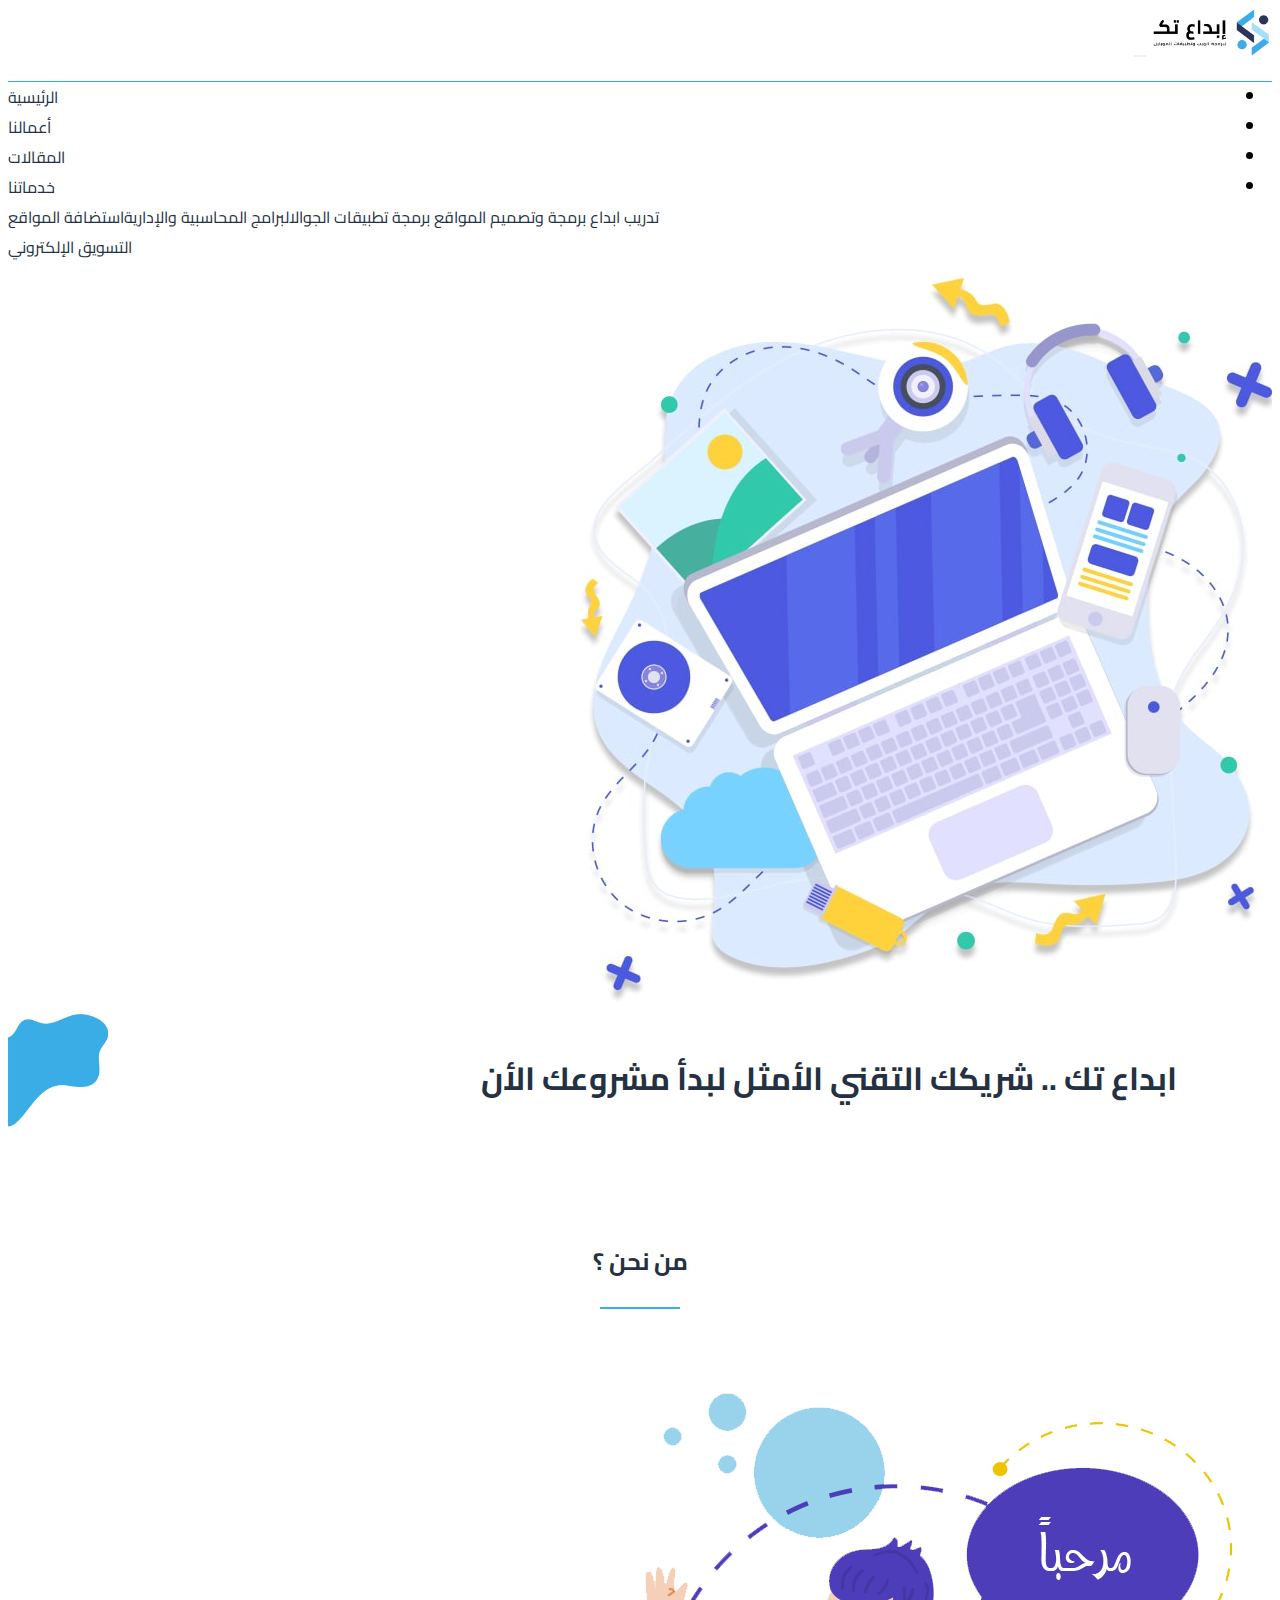
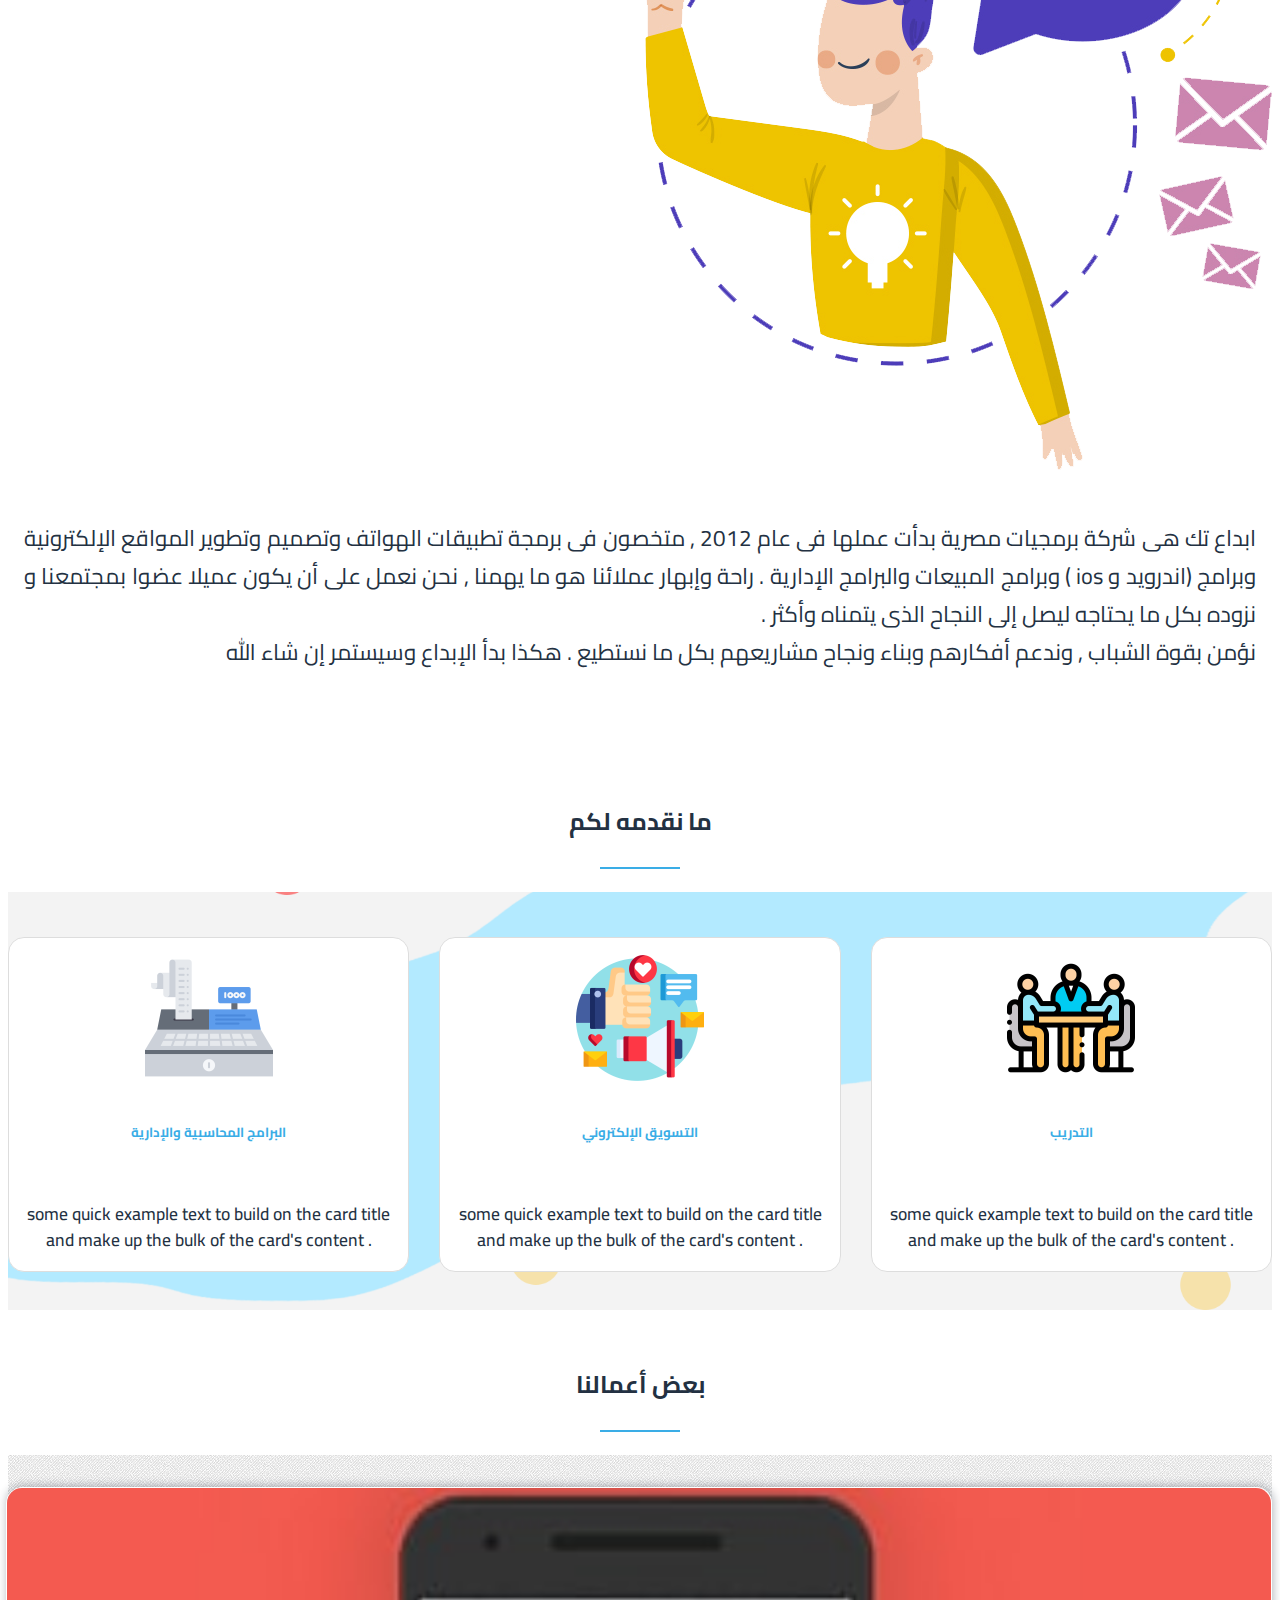
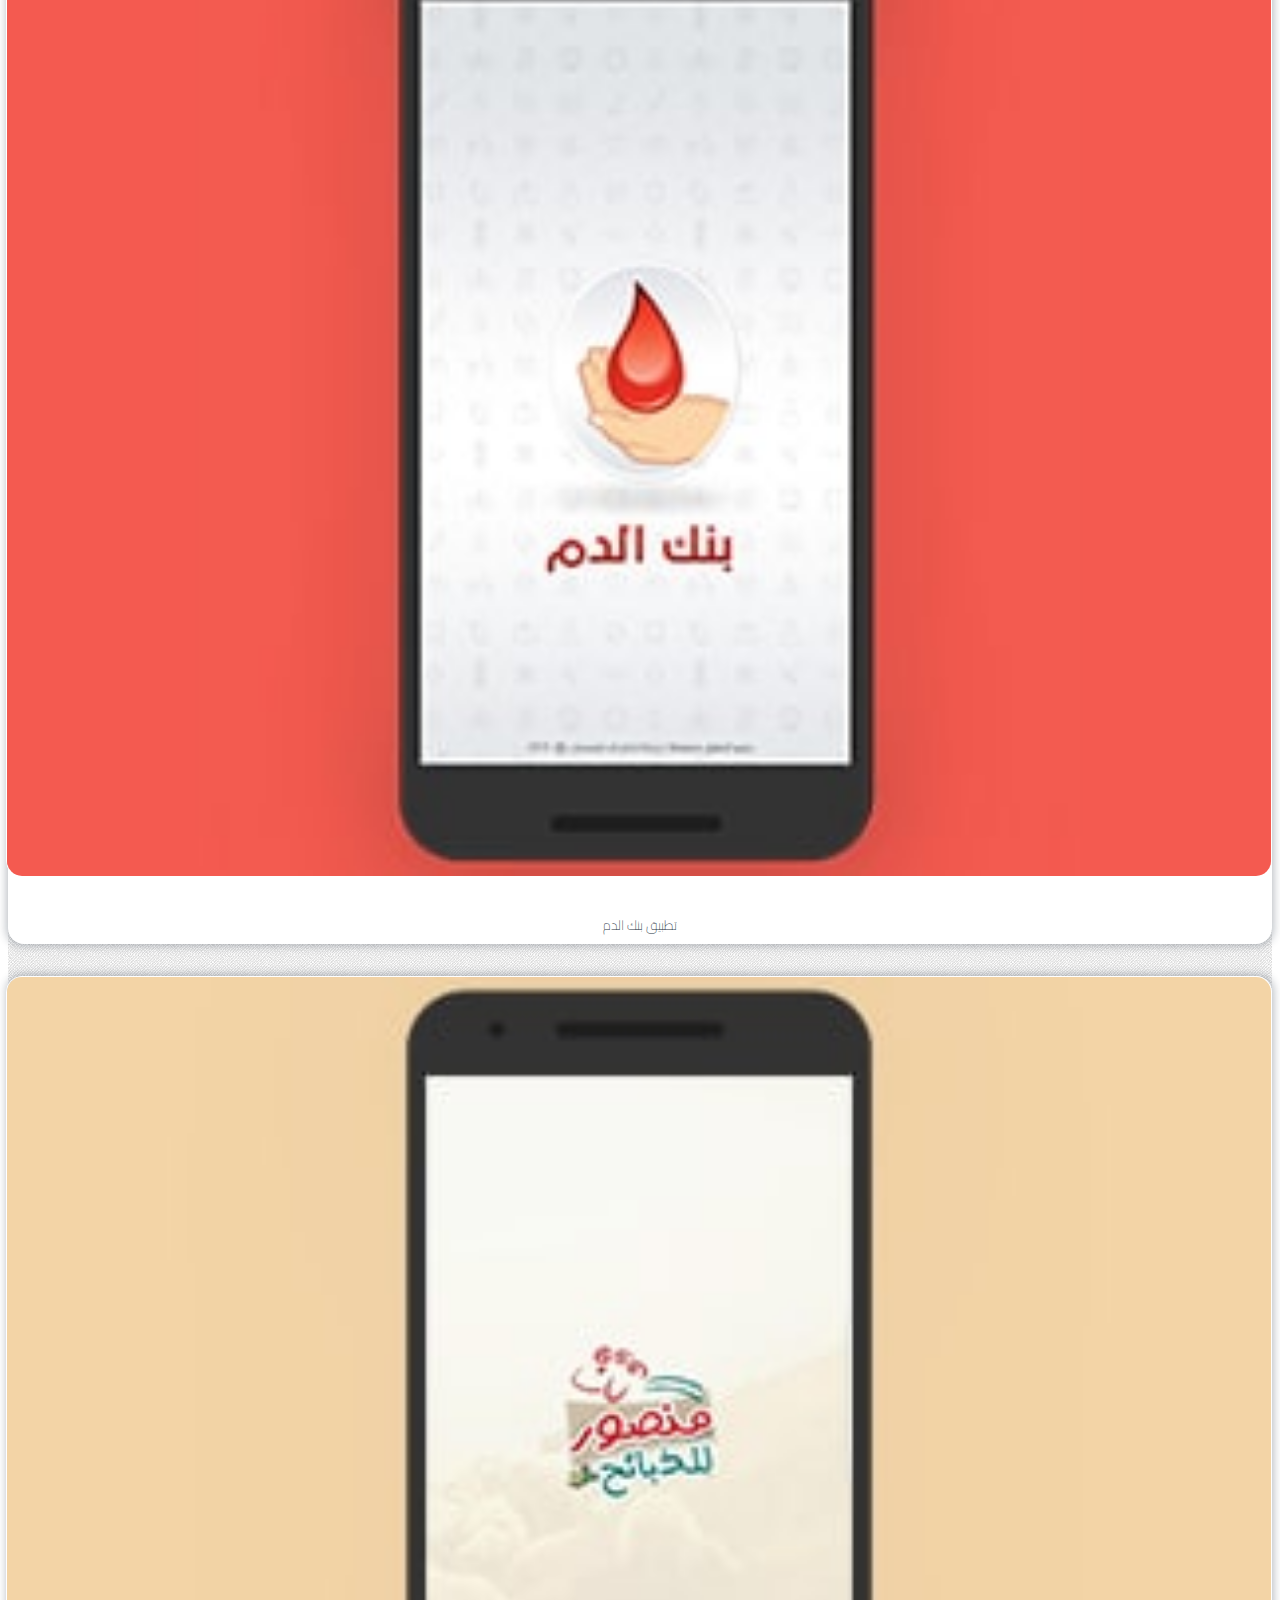
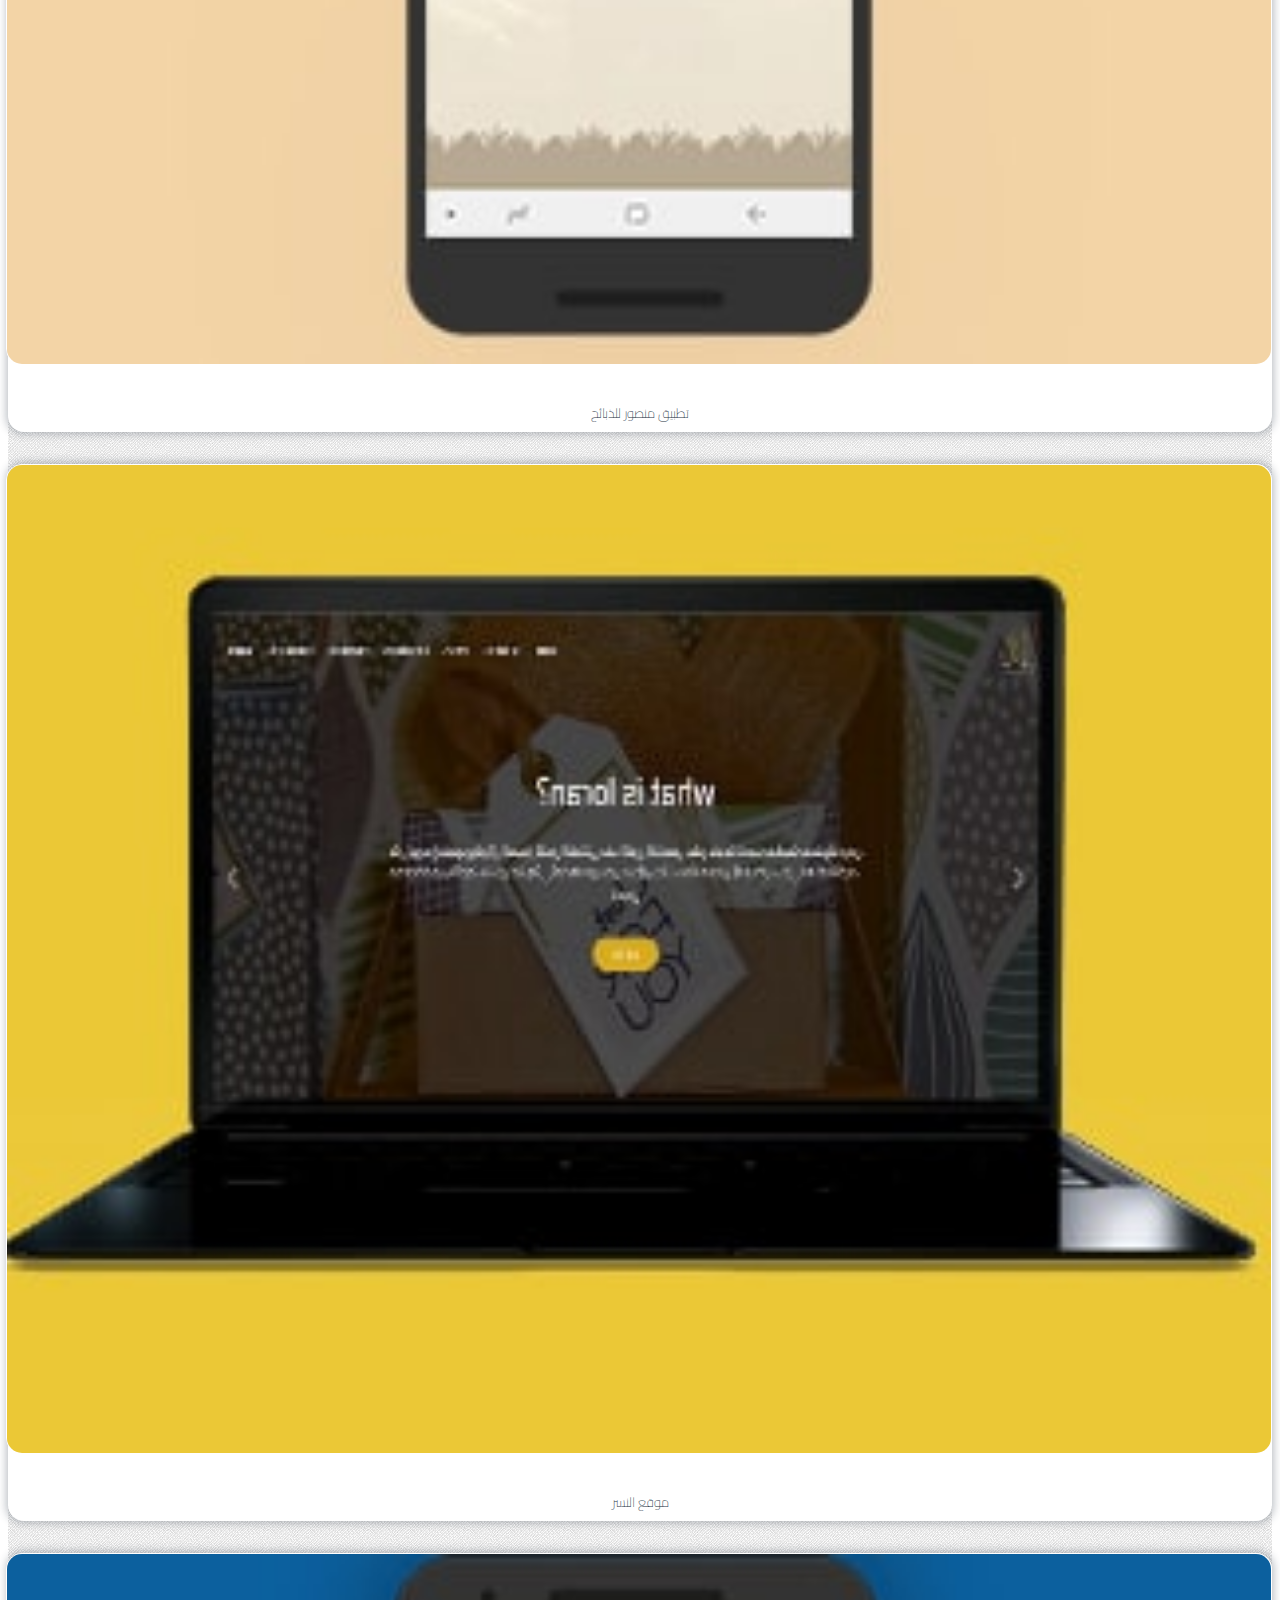
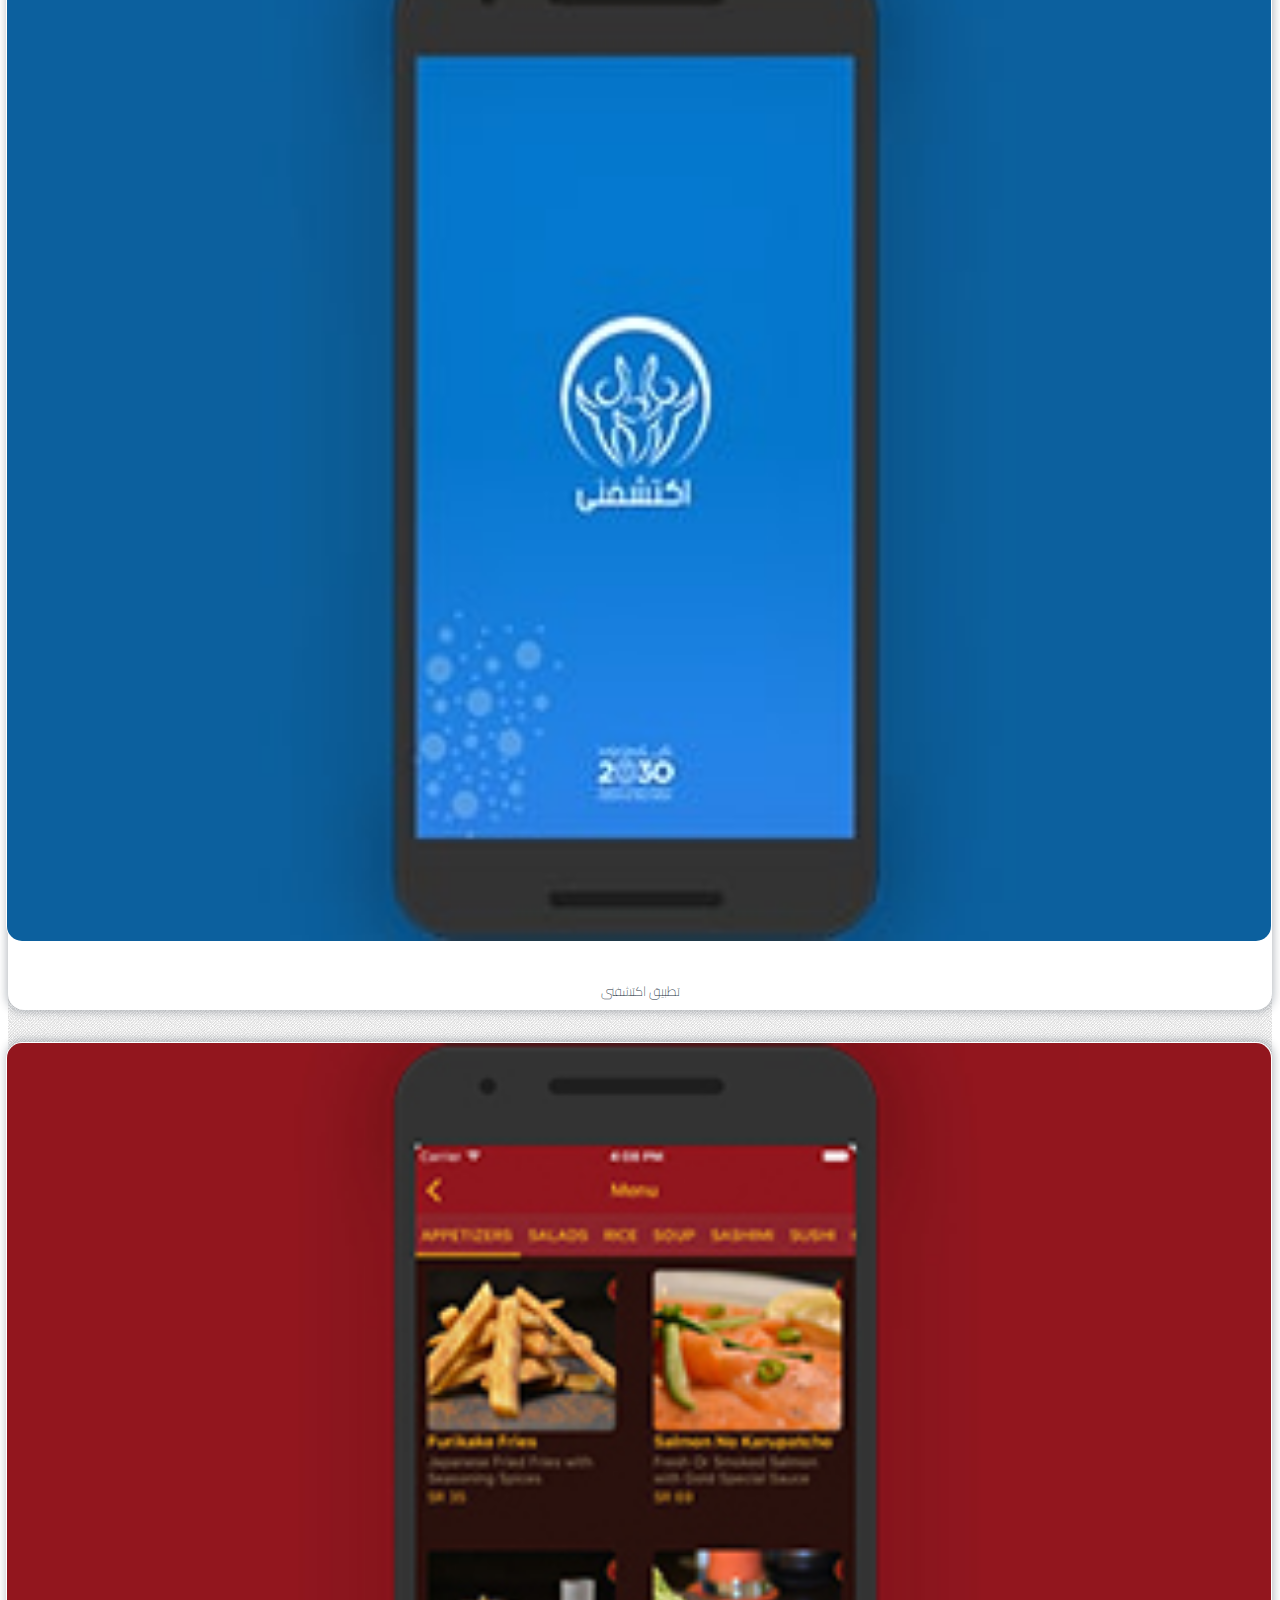
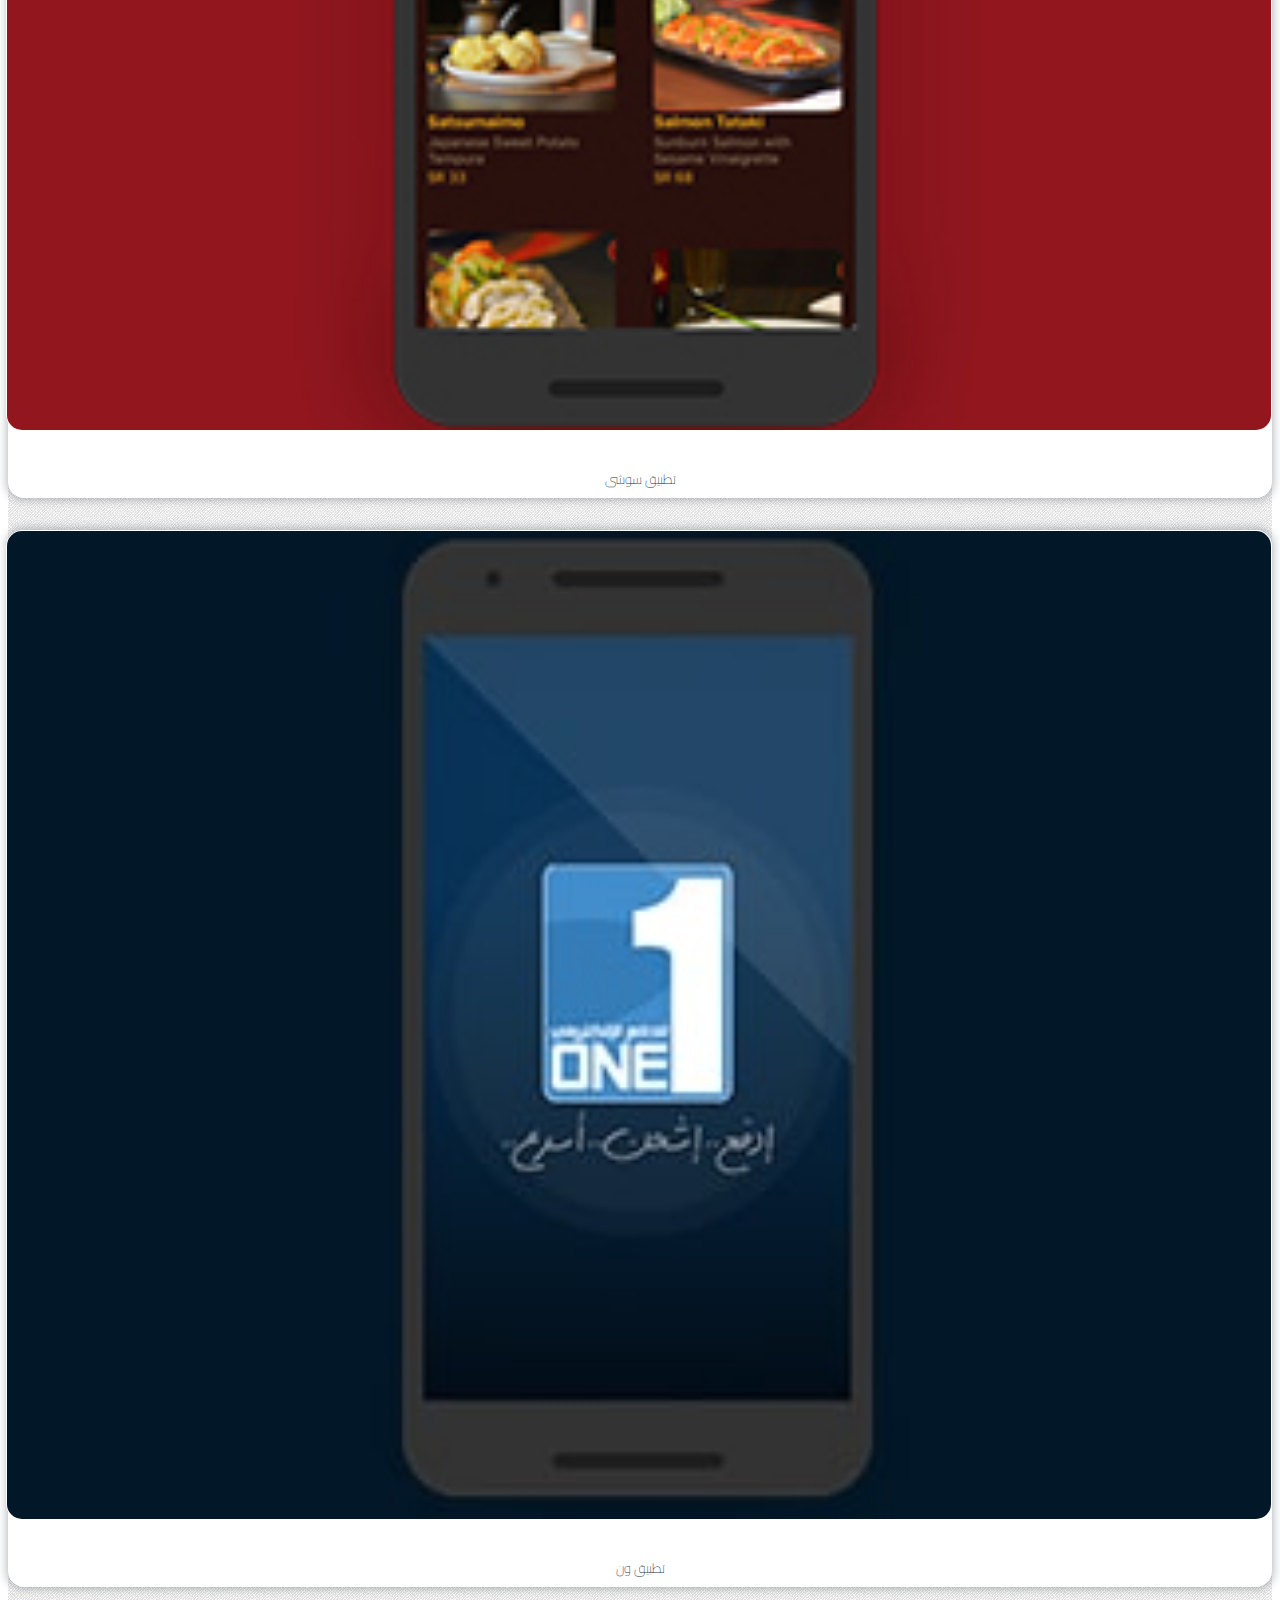
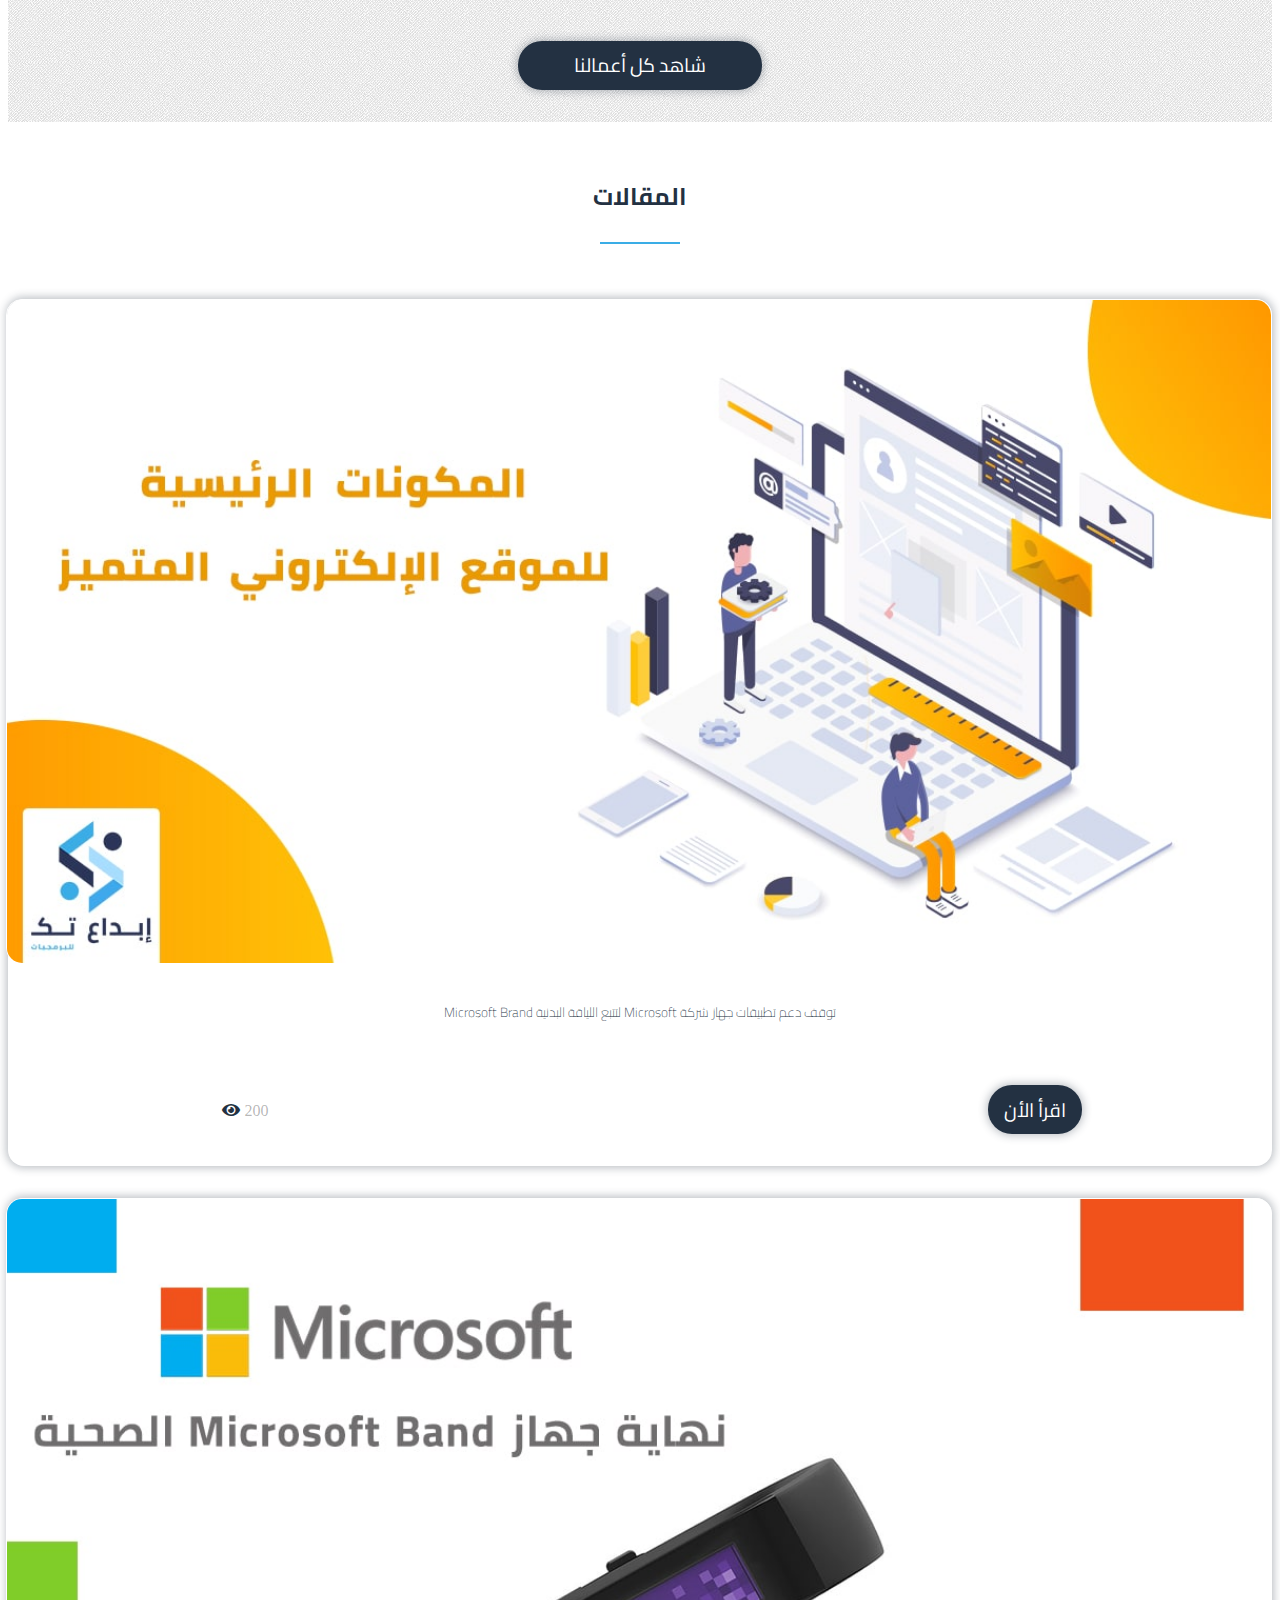
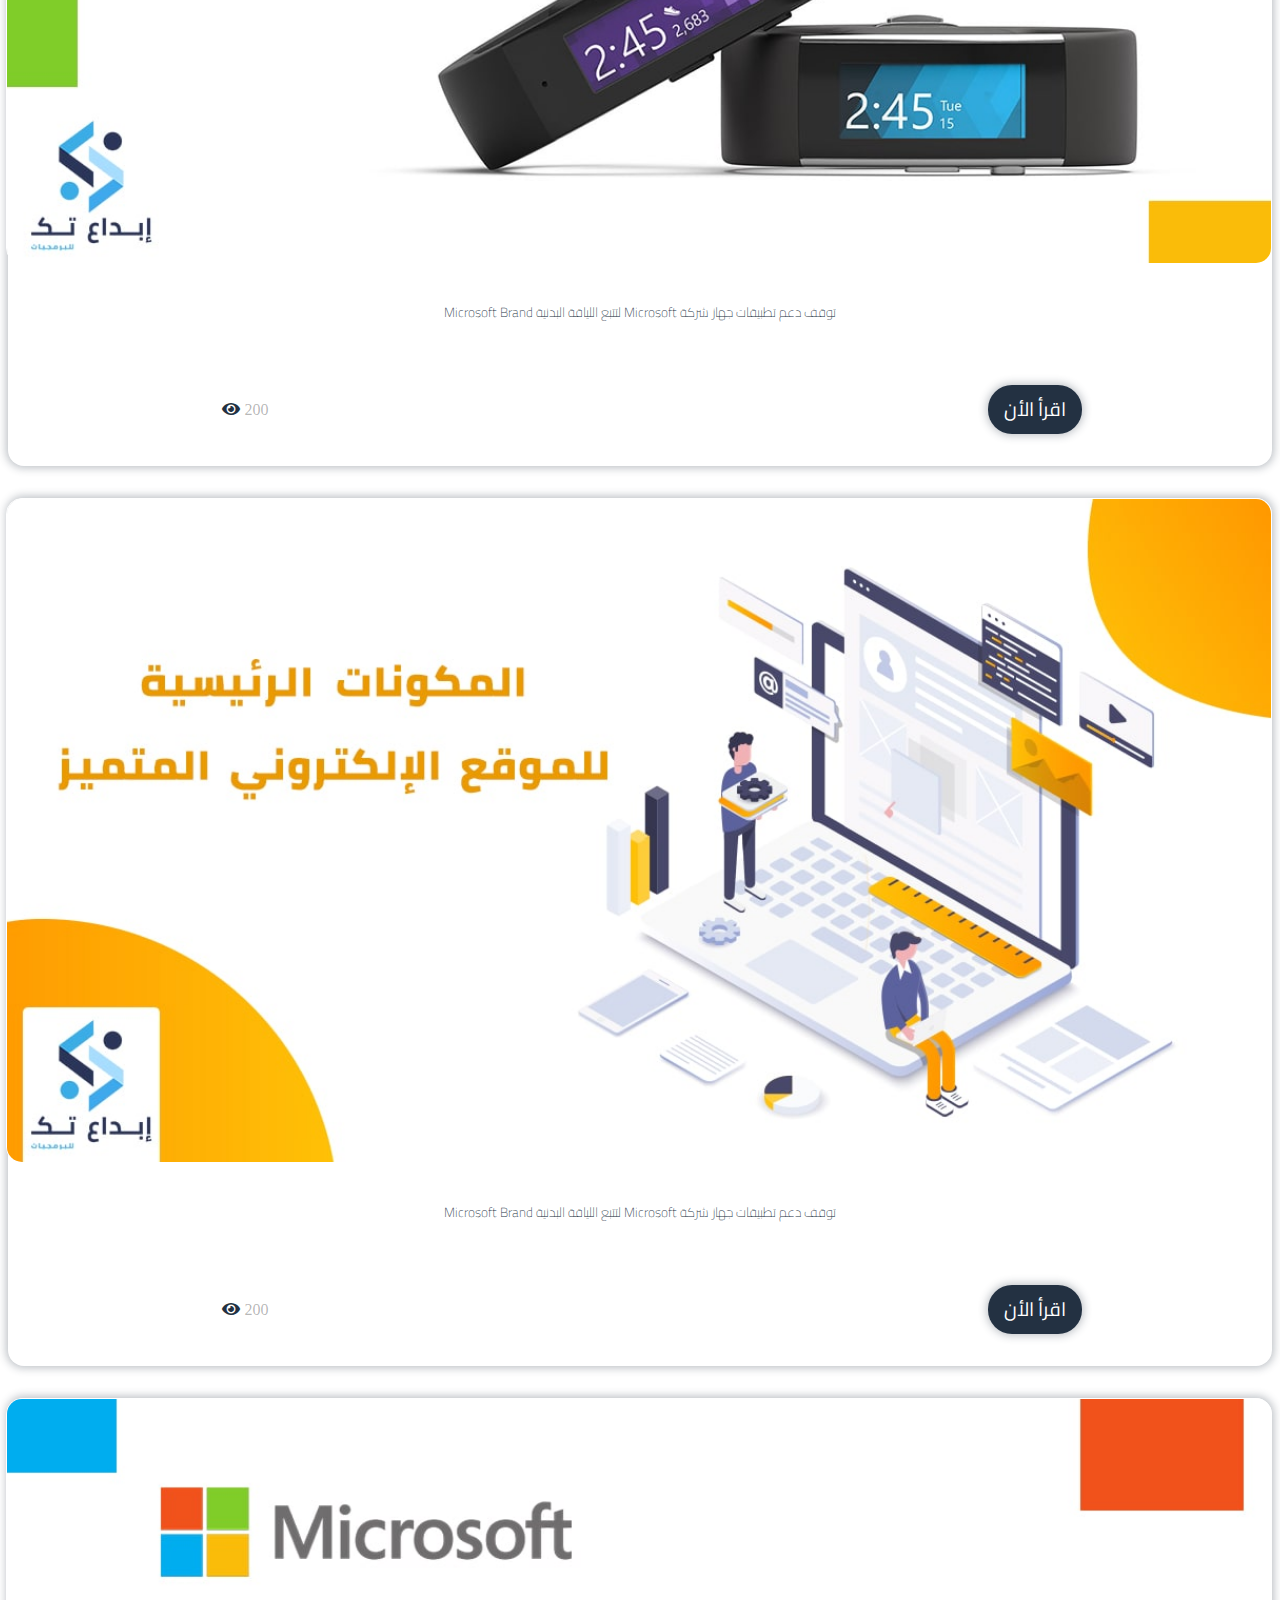
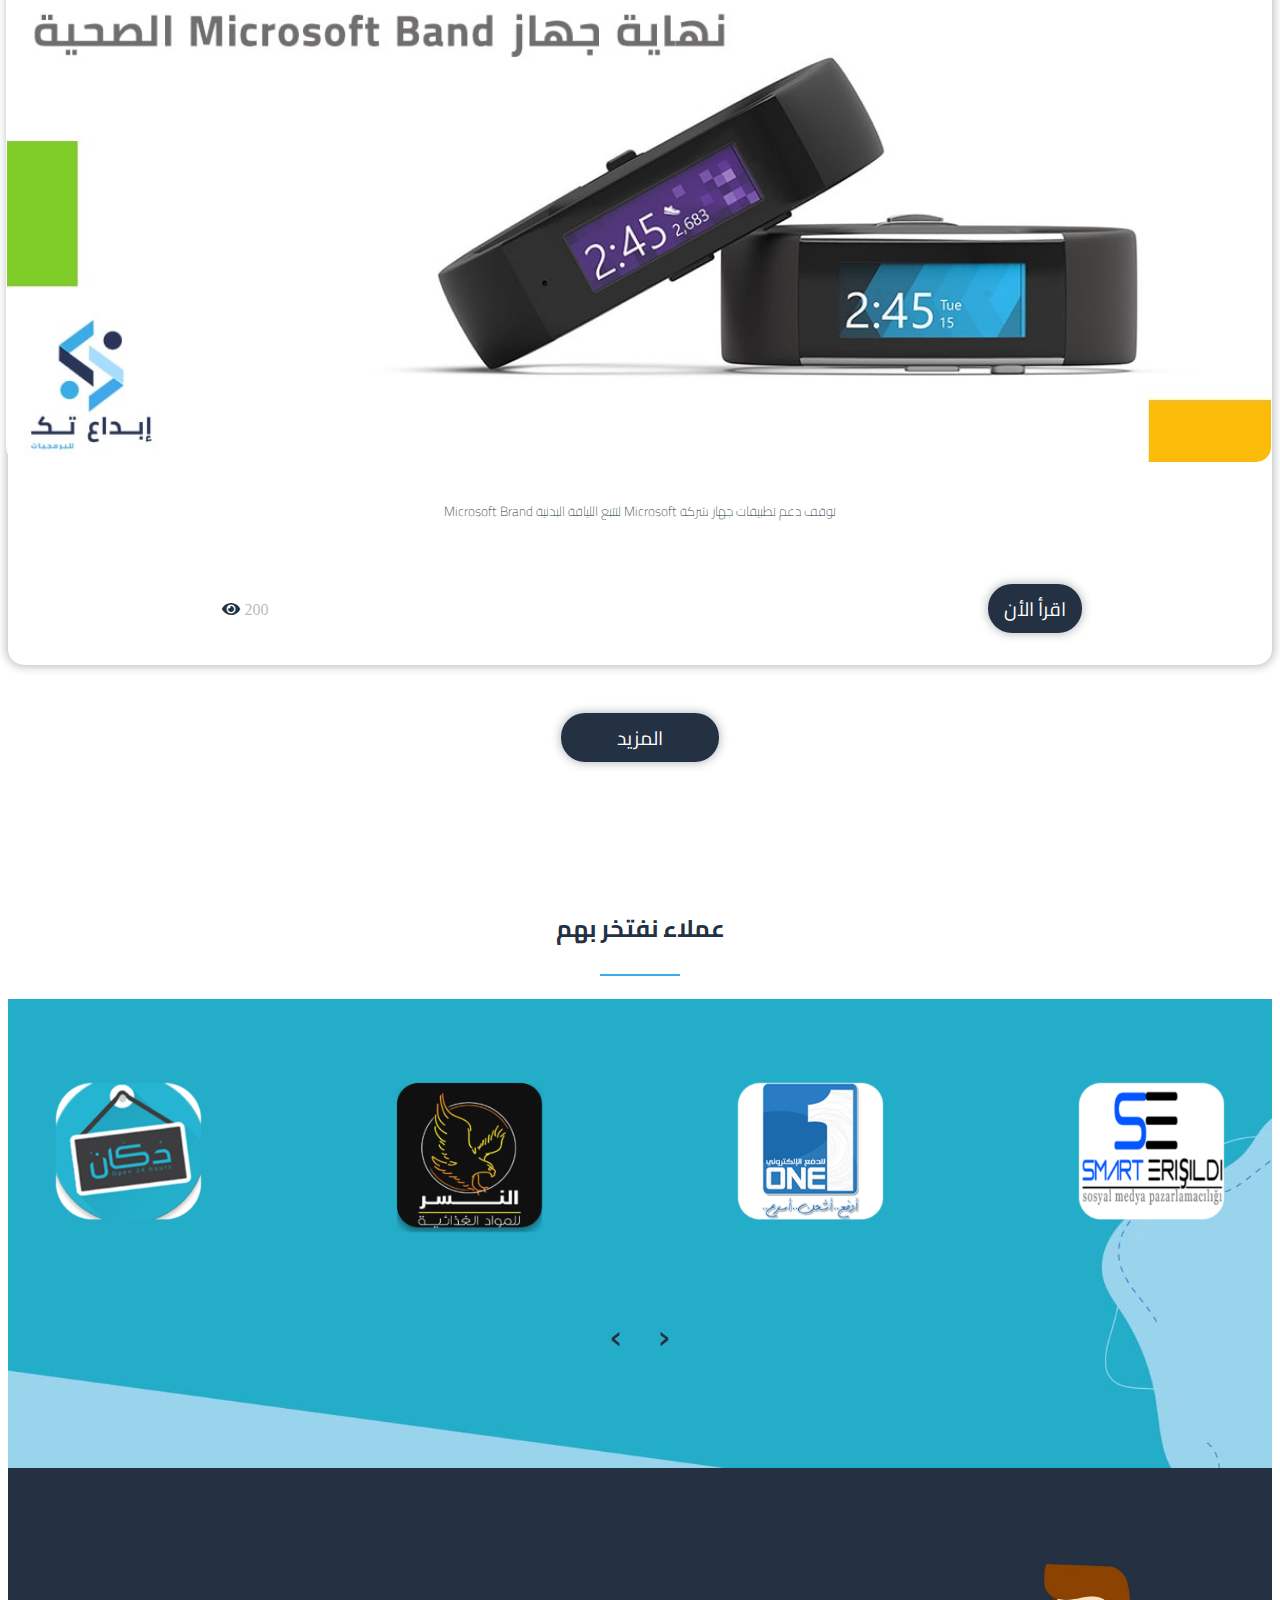
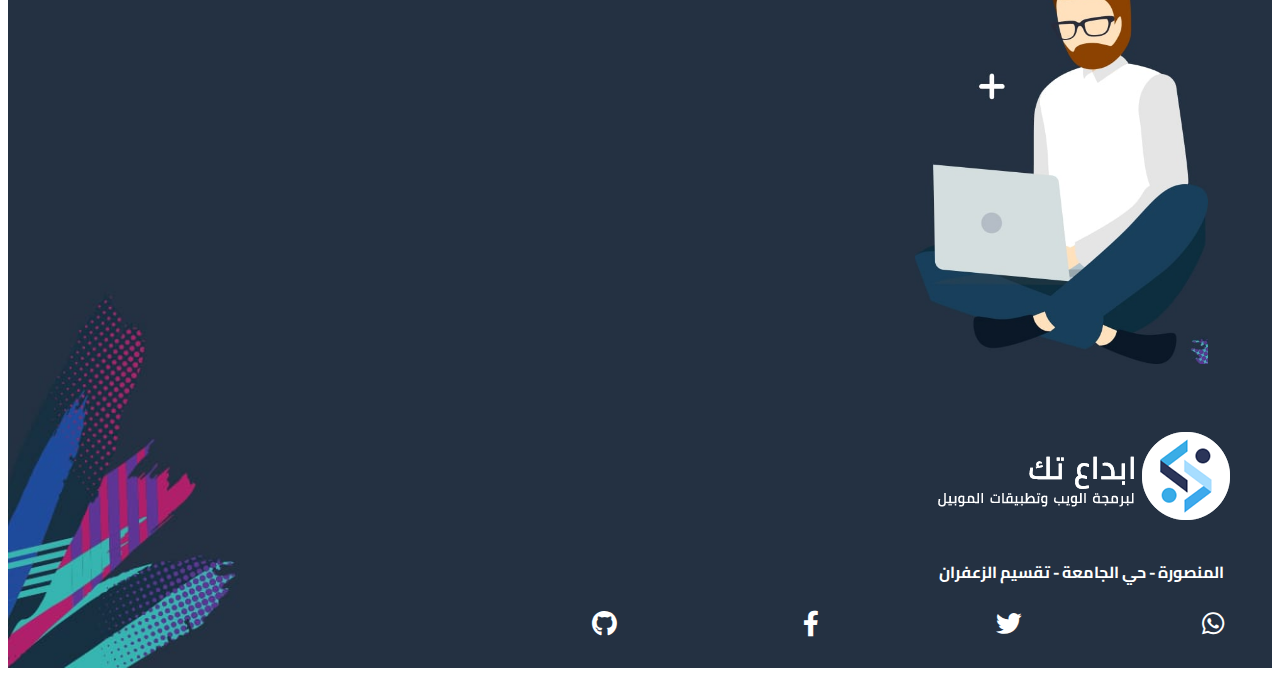
<file: task-one-ipda3/index.html>
<!doctype html>
<html lang="ar" dir="rtl">
  <head>
    <!-- Required meta tags -->
    <meta charset="utf-8" />
    <meta name="viewport" content="width=device-width, initial-scale=1, shrink-to-fit=no" />

    <!-- Bootstrap CSS -->
    <link rel="stylesheet" href="https://cdn.rtlcss.com/bootstrap/v4.2.1/css/bootstrap.min.css" integrity="sha384-vus3nQHTD+5mpDiZ4rkEPlnkcyTP+49BhJ4wJeJunw06ZAp+wzzeBPUXr42fi8If" crossorigin="anonymous" />

    <!--Owl carousel CSS-->
    <link rel="stylesheet" href="assets/plugin/owlcarousel/assets/owl.carousel.min.css" />
    <link rel="stylesheet" href="assets/plugin/owlcarousel/assets/owl.theme.default.min.css" />

    <!--Fontawsome CSS-->
    <link rel="stylesheet" href="assets/css/all.min.css" />

    <!--Start my file CSS-->
    <link rel="stylesheet" href="assets/css/main.css" />

    <title>ابداع تك</title>
  </head>
  <body>
    <!--Start navbar-->
    <nav class="navbar navbar-collapse-lg navbar-light bg-light">
      <a class="navbar-brand" href="index.html">
        <img src="assets/images/logo2.png" alt="ابداع تك" />
      </a>
      <button class="navbar-toggler" type="button" data-toggle="collapse" data-target="#navbarSupportedContent" aria-controls="navbarSupportedContent" aria-expanded="false" aria-label="Toggle navigation">
        <span class="navbar-toggler-icon"></span>
      </button>
      
      <div class="collapse navbar-collapse" id="navbarSupportedContent">
        <ul class="navbar-nav mr-auto">
          <li class="nav-item active">
            <a class="nav-link" href="index.html">الرئيسية<span class="sr-only">(current)</span></a>
          </li>
          <li class="nav-item">
            <a class="nav-link" href="some-works.html">أعمالنا</a>
          </li>
          <li class="nav-item">
            <a class="nav-link" href="article.html">المقالات</a>
          </li>
          <li class="nav-item dropdown">
            <a class="nav-link dropdown-toggle" href="#" id="navbarDropdown" role="button" data-toggle="dropdown" aria-haspopup="true" aria-expanded="false">خدماتنا</a>
            <div class="dropdown-menu" aria-labelledby="navbarDropdown">
              <a class="dropdown-item" href="#">تدريب ابداع</a>
              <a class="dropdown-item" href="#">برمجة وتصميم المواقع</a>
              <a class="dropdown-item" href="#">برمجة تطبيقات الجوال</a><a class="dropdown-item" href="#">البرامج المحاسبية والإدارية</a><a class="dropdown-item" href="#">استضافة المواقع</a>
              <div class="dropdown-divider"></div>
              <a class="dropdown-item" href="#">التسويق الإلكتروني</a>
            </div>
          </li>
        </ul>
      </div>
    </nav>
    <!--End navbar-->
      
    <!--Start slogan-->
    <section class="slogan-info">
      <div class="container-fluid">
        <div class="row">
          <div class="col-md-5 col-sm-12 slogan-right">
            <img src="assets/images/header.jpg" alt="slogan" />
          </div>
          <div class="col-md-7 col-sm-12 slogan-left">
            <h1>ابداع تك .. شريكك التقني الأمثل لبدأ مشروعك الأن</h1>
          </div>
        </div>
      </div>
    </section>
    <!--End slogan-->

    <!--Start our-info-->
    <section class="our-info mr-top">
      <h2 class="sub-head bottom-line">من نحن ؟</h2>
      <div class="container">
        <div class="row">
          <div class="col-md-5 col-sm-12 col-our-info align-self-center">
            <img src="assets/images/who-are-we.png" alt="who are we" />
          </div>
          <div class="col-md-7 col-sm-12 align-self-center">
            <p>ابداع تك هى شركة برمجيات مصرية بدأت عملها فى عام 2012 ,  متخصون فى برمجة تطبيقات الهواتف وتصميم وتطوير المواقع الإلكترونية وبرامج (اندرويد و ios ) وبرامج المبيعات والبرامج الإدارية . راحة وإبهار عملائنا هو ما يهمنا , نحن نعمل على أن يكون عميلا عضوا بمجتمعنا و نزوده بكل ما يحتاجه ليصل إلى النجاح الذى يتمناه وأكثر . <br /> نؤمن بقوة الشباب , وندعم أفكارهم وبناء ونجاح مشاريعهم بكل ما نستطيع . هكذا بدأ الإبداع وسيستمر إن شاء الله </p>
          </div>
        </div>
      </div>
    </section>
    <!--End our-info-->

    <!--Start our-offers-->
    <section class="our-offers mr-top">
      <h2 class="sub-head bottom-line">ما نقدمه لكم</h2>
      <div class="container">
        <div class="owl-carousel container-offers">
          <div class="content-offer">
            <div class="img-offer">
              <img src="assets/images/training.png" alt="training" />
            </div>
            <h5 class="explane-title">التدريب</h5>
            <p class="some-works-text">some quick example text to build on the card title and make up the bulk of the card's content .</p>
          </div>
          <div class="content-offer">
            <div class="img-offer">
              <img src="assets/images/social-markting.png" alt="social markting" />
            </div>
            <h5 class="explane-title">التسويق الإلكتروني</h5>
            <p class="some-works-text">some quick example text to build on the card title and make up the bulk of the card's content .</p>
          </div>
          <div class="content-offer">
            <div class="img-offer">
              <img src="assets/images/cashier.png" alt="cashier" />
            </div>
            <h5 class="explane-title">البرامج المحاسبية والإدارية</h5>
            <p class="some-works-text">some quick example text to build on the card title and make up the bulk of the card's content .</p>
          </div>
          <div class="content-offer">
            <div class="img-offer">
              <img src="assets/images/smartphone.png" alt="smartphone" />
            </div>
            <h5 class="explane-title">برمجة تطبيقات الجوال</h5>
            <p class="some-works-text">some quick example text to build on the card title and make up the bulk of the card's content .</p>
          </div>
          <div class="content-offer">
            <div class="img-offer">
              <img src="assets/images/design-one.png" alt="web design" />
            </div>
            <h5 class="explane-title">برمجة وتصميم المواقع</h5>
            <p class="some-works-text">some quick example text to build on the card title and make up the bulk of the card's content .</p>
          </div>
          <div class="content-offer">
            <div class="img-offer">
              <img src="assets/images/server.png" alt="server" />
            </div>
            <h5 class="explane-title"> استضافة المواقع</h5>
            <p class="some-works-text">some quick example text to build on the card title and make up the bulk of the card's content .</p>
          </div>
        </div>
      </div>
    </section>
    <!--End our-offers-->

    <!--Start some-works-->
    <section class="some-works">
      <h2 class="sub-head bottom-line">بعض أعمالنا</h2>
      <div class="container">
        <div class="row">
          <div class="col-lg-4 col-md-6">
            <div class="some-works-item">
                <div class="some-works-image">
                    <a href="#">
                        <img src="assets/images/blood-bank.jpg" alt="blood bank" />
                    </a>
                </div>
                <h5 class="some-works-text">تطبيق بنك الدم</h5>
            </div>
        </div>
        <div class="col-lg-4 col-md-6">
            <div class="some-works-item">
                <div class="some-works-image">
                    <a href="#">
                        <img src="assets/images/mansor.jpg" alt="mansor" />
                    </a>
                </div>
                <h5 class="some-works-text">تطبيق منصور للذبائح</h5>
            </div>
        </div>
        <div class="col-lg-4 col-md-6">
            <div class="some-works-item">
                <div class="some-works-image">
                    <a href="#">
                        <img src="assets/images/elnesr-mockup.jpg" alt="elnesr-mockup" />
                    </a>
                </div>
                <h5 class="some-works-text"> موقع النسر</h5>
            </div>
        </div>
        <div class="col-lg-4 col-md-6">
            <div class="some-works-item">
                <div class="some-works-image">
                    <a href="#">
                        <img src="assets/images/ektshfny.jpg" alt="ektshfny" />
                    </a>
                </div>
                <h5 class="some-works-text"> تطبيق اكتشفنى</h5>
            </div>
        </div>
        <div class="col-lg-4 col-md-6">
            <div class="some-works-item">
                <div class="some-works-image">
                    <a href="#">
                        <img src="assets/images/sushi.jpg" alt="sushi" />
                    </a>
                </div>
                <h5 class="some-works-text"> تطبيق سوشى</h5>
            </div>
        </div>
        <div class="col-lg-4 col-md-6">
            <div class="some-works-item">
                <div class="some-works-image">
                    <a href="app-one.html">
                        <img src="assets/images/one-preview.jpg" alt="one app" />
                    </a>
                </div>
                <h5 class="some-works-text"> تطبيق ون</h5>
            </div>
        </div>
        </div>
      </div>
      <a href="some-works.html" class="my-btn">شاهد كل أعمالنا</a>
    </section>
    <!--End some-works-->

    <!--Start article-->
    <section class="article">
      <h2 class="sub-head bottom-line">المقالات</h2>
      <div class="container">
        <div class="row">
          <div class="col-lg-5 col-md-6">
            <div class="some-works-item">
              <div class="some-works-image">
                <img src="assets/images/web.jpg" alt="web" />
              </div>
              <h5 class="some-works-text">توقف دعم تطبيقات جهاز شركة Microsoft لتتبع اللياقة البدنية Microsoft Brand</h5>
              <div class="read-more">
                <a href="some-info.html" class="my-btn">اقرأ الأن</a>
                <i class="fas fa-eye"><span>200</span></i>
              </div>
            </div>
          </div>
          <div class="col-lg-5 col-md-6 offset-lg-2">
            <div class="some-works-item">
              <div class="some-works-image">
                <img src="assets/images/MICROsoft.jpg" alt="Microsoft" />
              </div>
              <h5 class="some-works-text">توقف دعم تطبيقات جهاز شركة Microsoft لتتبع اللياقة البدنية Microsoft Brand</h5>
              <div class="read-more">
                <a href="some-info.html" class="my-btn">اقرأ الأن</a>
                <i class="fas fa-eye"><span>200</span></i>
              </div>
            </div>
          </div>
          <div class="col-lg-5 col-md-6">
            <div class="some-works-item">
              <div class="some-works-image">
                <img src="assets/images/web.jpg" alt="web" />
              </div>
              <h5 class="some-works-text">توقف دعم تطبيقات جهاز شركة Microsoft لتتبع اللياقة البدنية Microsoft Brand</h5>
              <div class="read-more">
                <a href="some-info.html" class="my-btn">اقرأ الأن</a>
                <i class="fas fa-eye"><span>200</span></i>
              </div>
            </div>
          </div>
          <div class="col-lg-5 col-md-6 offset-lg-2">
            <div class="some-works-item">
              <div class="some-works-image">
                <img src="assets/images/MICROsoft.jpg" alt="Microsoft" />
              </div>
              <h5 class="some-works-text">توقف دعم تطبيقات جهاز شركة Microsoft لتتبع اللياقة البدنية Microsoft Brand</h5>
              <div class="read-more">
                <a href="some-info.html" class="my-btn">اقرأ الأن</a>
                <i class="fas fa-eye"><span>200</span></i>
              </div>
            </div>
          </div>
        </div>
      </div>
      <a href="article.html" class="my-btn">المزيد</a>
    </section>
    <!--End article-->

    <!--Start our-customers-->
    <section class="our-customers mr-top">
      <h2 class="sub-head bottom-line">عملاء نفتخر بهم</h2>
      <div class="container">
        <div class="owl-carousel customers">
          <div class="customer-image">
            <img src="assets/images/smart.png" alt="smart" />
          </div>
          <div class="customer-image">
            <img src="assets/images/one.png" alt="one app" />
          </div>
          <div class="customer-image">
            <img src="assets/images/elnesr.png" alt="elnesr" />
          </div>
          <div class="customer-image">
            <img src="assets/images/dokan.png" alt="dokan" />
          </div>
          <div class="customer-image">
            <img src="assets/images/rawaqq.png" alt="rawaqq" />
          </div>
        </div>
      </div>
    </section>
    <!--End our-customers-->

    <!--Start footer-->
    <footer>
      <div class="container">
        <div class="row">
          <div class="col-md-6 align-self-center">
            <div class="footer-img-right">
              <img src="assets/images/footer-vec.jpg" alt="footer-vec" />
            </div>
          </div>
          <div class="col-md-6 align-self-center">
            <div class="footer-content">
              <div class="footer-logo">
                <a class="footer-brand" href="index.html">
                  <img src="assets/images/footer-logo3.png" alt="ابداع تك" />
                </a>
              </div>
              <h4 class="address">المنصورة - حي الجامعة - تقسيم الزعفران</h4>
              <div class="social-icons">
                <a href="#" class="fab fa-whatsapp"></a>
                <a href="#" class="fab fa-twitter"></a>
                <a href="#" class="fab fa-facebook-f"></a>
                <a href="#" class="fab fa-github"></a>
              </div>
            </div>
          </div>
        </div>
      </div>
    </footer>
    <!--End footer-->

    <!-- Optional JavaScript -->
    <!-- jQuery first, then Popper.js, then Bootstrap JS -->
    <script src="https://code.jquery.com/jquery-3.3.1.min.js" 
        integrity="sha384-tsQFqpEReu7ZLhBV2VZlAu7zcOV+rXbYlF2cqB8txI/8aZajjp4Bqd+V6D5IgvKT" 
        crossorigin="anonymous">
    </script>
    <script src="https://cdnjs.cloudflare.com/ajax/libs/popper.js/1.14.6/umd/popper.min.js" integrity="sha384-ZMP7rVo3mIykV+2+9J3UJ46jBk0WLaUAdn689aCwoqbBJiSnjAK/l8WvCWPIPm49" crossorigin="anonymous"></script>
    <script src="https://cdn.rtlcss.com/bootstrap/v4.2.1/js/bootstrap.min.js" integrity="sha384-a9xOd0rz8w0J8zqj1qJic7GPFfyMfoiuDjC9rqXlVOcGO/dmRqzMn34gZYDTel8k" crossorigin="anonymous"></script>

    <!--Owl carousel JS-->
    <script src="assets/plugin/owlcarousel/owl.carousel.min.js"></script>

    <!--Start file my JS-->
    <script src="assets/js/main.js"></script>
  </body>
</html>
</file>
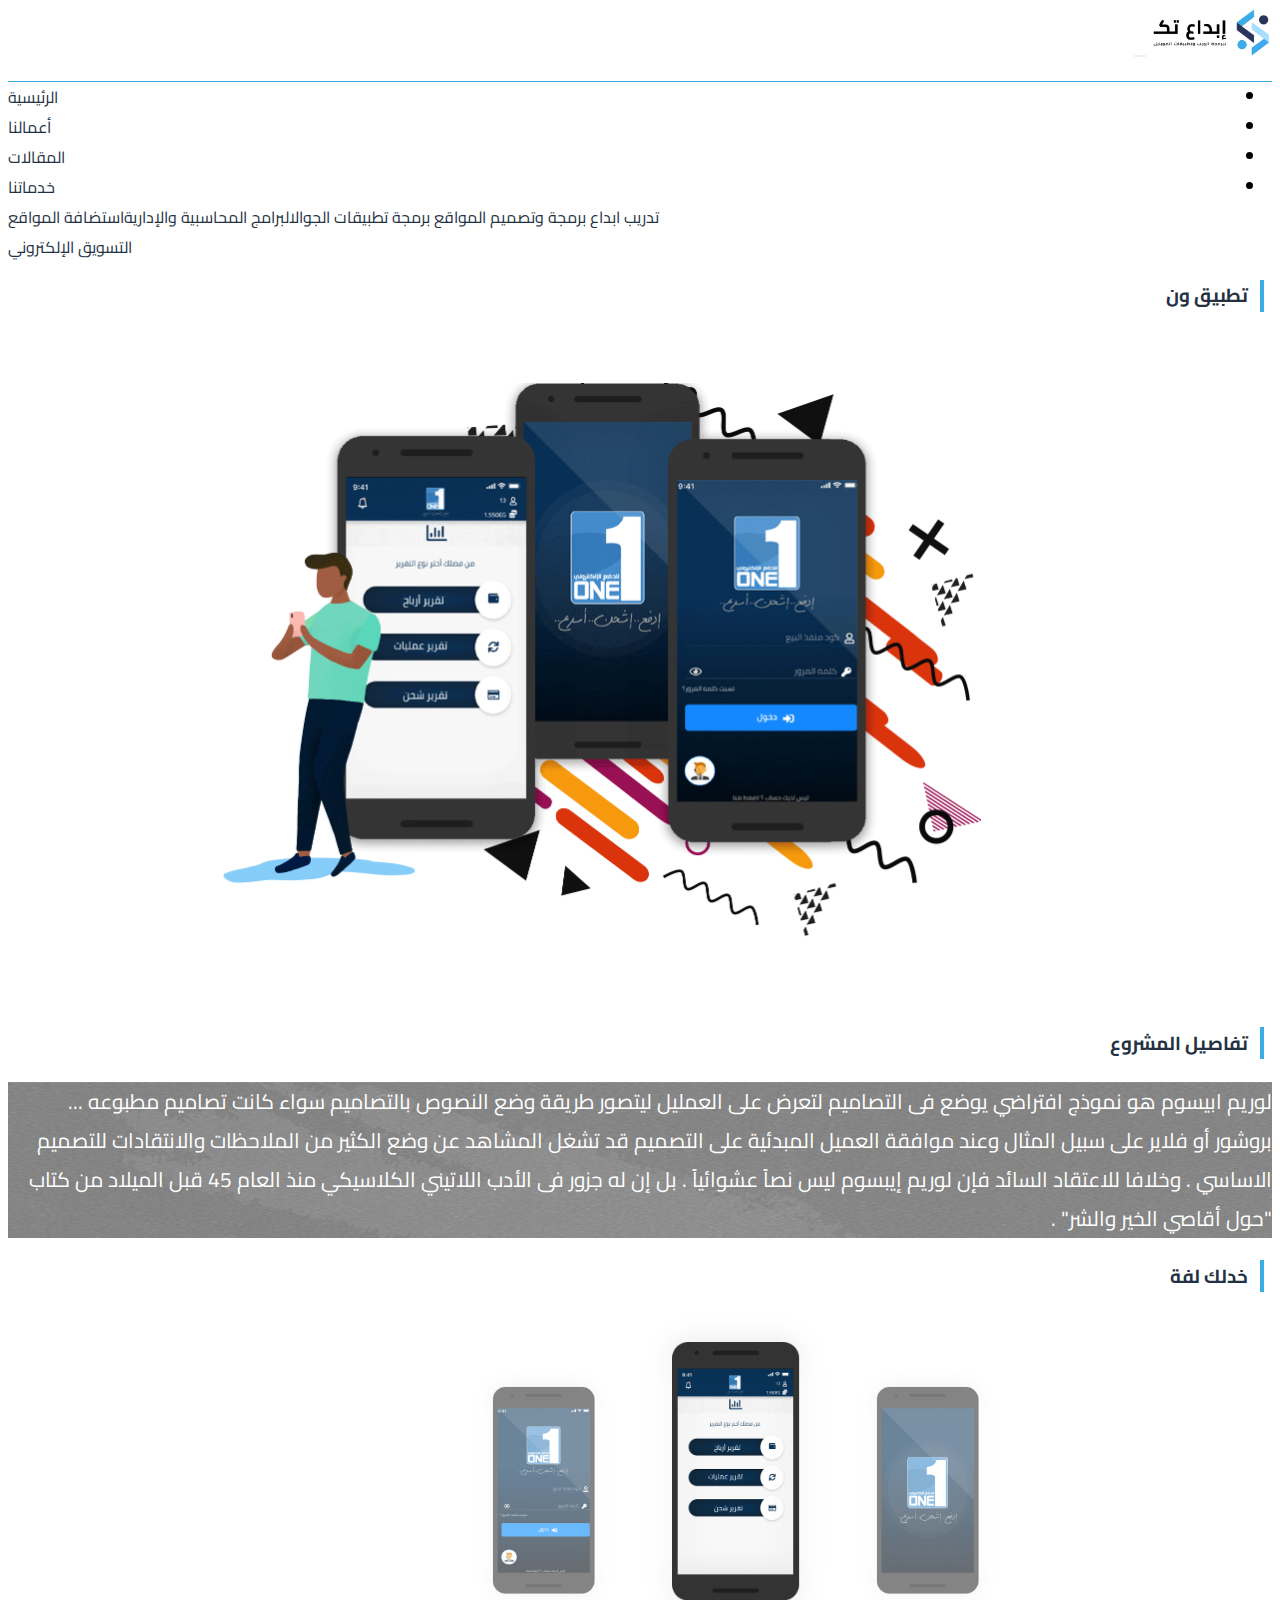
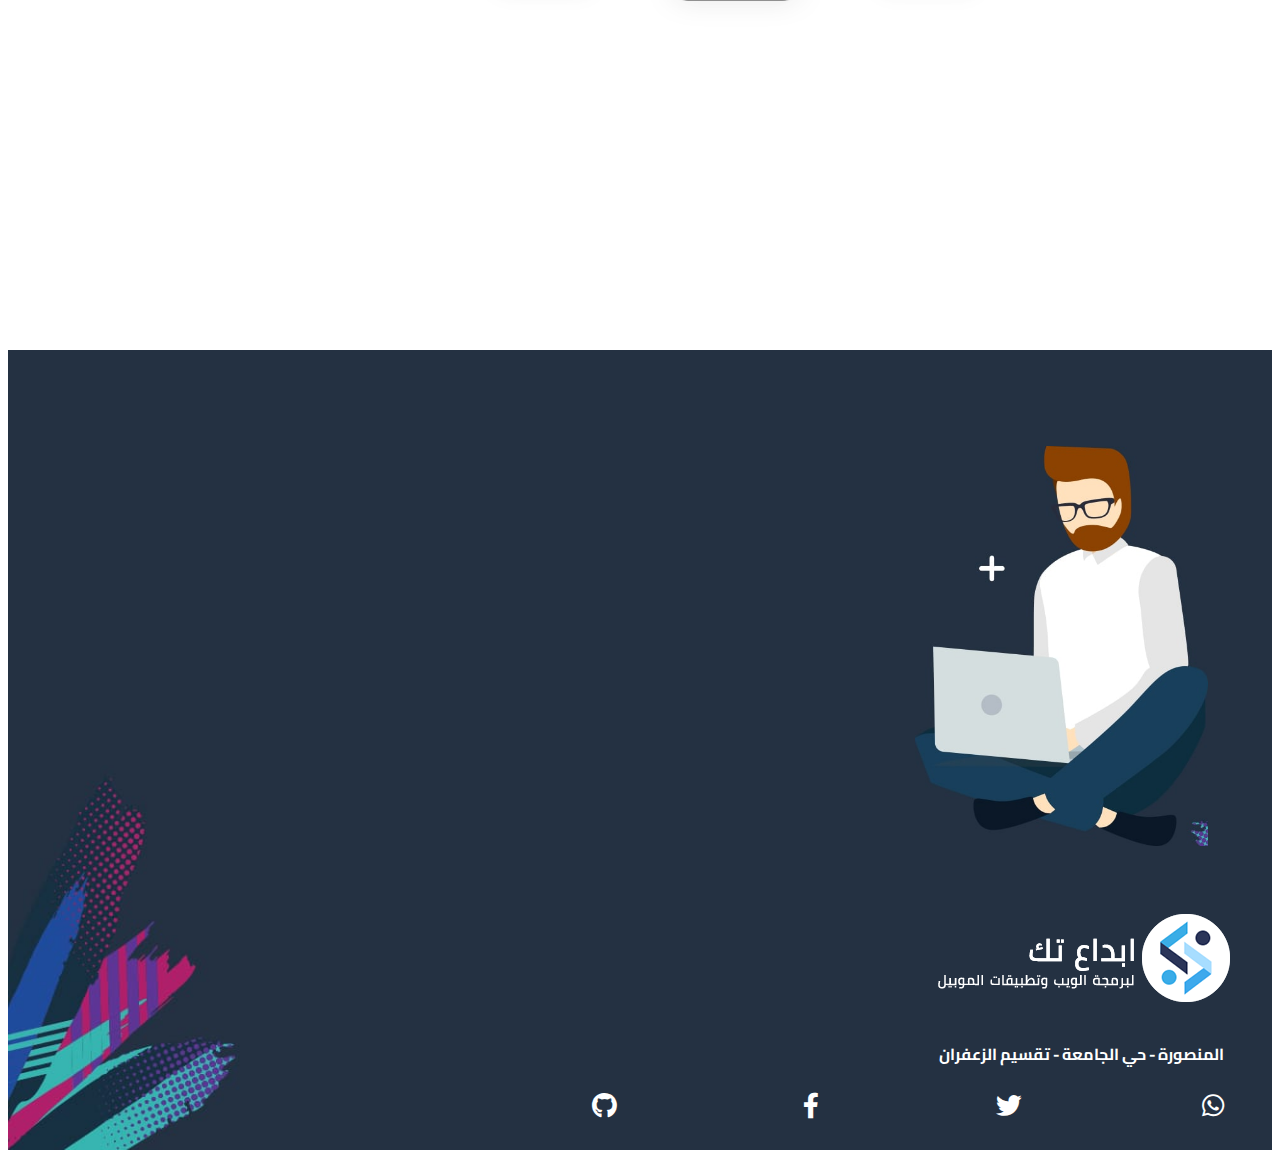
<file: task-one-ipda3/app-one.html>
<!DOCTYPE html>
<!doctype html>
<html lang="ar" dir="rtl">
    <head>
        <!-- Required meta tags -->
        <meta charset="utf-8" />
        <meta name="viewport" content="width=device-width, initial-scale=1, shrink-to-fit=no" />

        <!-- Bootstrap CSS -->
        <link rel="stylesheet" href="https://cdn.rtlcss.com/bootstrap/v4.2.1/css/bootstrap.min.css" integrity="sha384-vus3nQHTD+5mpDiZ4rkEPlnkcyTP+49BhJ4wJeJunw06ZAp+wzzeBPUXr42fi8If" crossorigin="anonymous" />

        <!--Owl carousel CSS-->
        <link rel="stylesheet" href="assets/plugin/owlcarousel/assets/owl.carousel.min.css" />
        <link rel="stylesheet" href="assets/plugin/owlcarousel/assets/owl.theme.default.min.css" />

        <!--Smooth card slider-->
        <link rel="stylesheet" href="assets/plugin/smooth-card-carousel/smooth-card.css" />

        <!--Fontawsome CSS-->
        <link rel="stylesheet" href="assets/css/all.min.css" />

        <!--Start my file CSS-->
        <link rel="stylesheet" href="assets/css/main.css" />
        <link rel="stylesheet" href="assets/css/app-one.css" />

        <title>تطبيق ون</title>
    </head>
    <body>
        <!--Start navbar-->
        <nav class="navbar navbar-collapse-lg navbar-light bg-light">
            <a class="navbar-brand" href="index.html">
                <img src="assets/images/logo2.png" alt="ابداع تك" />
            </a>
            <button class="navbar-toggler" type="button" data-toggle="collapse" data-target="#navbarSupportedContent" aria-controls="navbarSupportedContent" aria-expanded="false" aria-label="Toggle navigation">
                <span class="navbar-toggler-icon"></span>
            </button>
            
            <div class="collapse navbar-collapse" id="navbarSupportedContent">
                <ul class="navbar-nav mr-auto">
                    <li class="nav-item active">
                        <a class="nav-link" href="index.html">الرئيسية<span class="sr-only">(current)</span></a>
                    </li>
                    <li class="nav-item">
                        <a class="nav-link" href="some-works.html">أعمالنا</a>
                    </li>
                    <li class="nav-item">
                        <a class="nav-link" href="article.html">المقالات</a>
                    </li>
                    <li class="nav-item dropdown">
                        <a class="nav-link dropdown-toggle" href="#" id="navbarDropdown" role="button" data-toggle="dropdown" aria-haspopup="true" aria-expanded="false">خدماتنا</a>
                    <div class="dropdown-menu" aria-labelledby="navbarDropdown">
                        <a class="dropdown-item" href="#">تدريب ابداع</a>
                        <a class="dropdown-item" href="#">برمجة وتصميم المواقع</a>
                        <a class="dropdown-item" href="#">برمجة تطبيقات الجوال</a><a class="dropdown-item" href="#">البرامج المحاسبية والإدارية</a><a class="dropdown-item" href="#">استضافة المواقع</a>
                        <div class="dropdown-divider"></div>
                        <a class="dropdown-item" href="#">التسويق الإلكتروني</a>
                    </div>
                    </li>
                </ul>
            </div>
        </nav>
        <!--End navbar-->

        <!--Start app-one-->
        <section class="app-one">
            <div class="container-fluid">
                <h3 class= "right-line">تطبيق ون</h3>
                <div class="row">                 
                   <div class="col-sm-12 main-img">
                       <img class="card-img-bottom" src="assets/images/project-preview-header.png" alt="main image" />
                   </div>
                </div>
            </div>
        </section>
        <!--End app-one-->

        <!--Start project-details-->
        <section class="project-details">
            <div class="container-fluid">
                <h3 class="right-line">تفاصيل المشروع</h3>
                <div class="row">                 
                   <div class="col-sm-12 bg-details text-content">
                       <p class="text-center p-5">لوريم ابيسوم هو نموذج افتراضي يوضع فى التصاميم لتعرض على العمليل ليتصور طريقة وضع النصوص بالتصاميم سواء كانت تصاميم مطبوعه ... بروشور أو فلاير على سبيل المثال وعند موافقة العميل المبدئية على التصميم قد تشغل المشاهد عن وضع الكثير من الملاحظات والانتقادات للتصميم الاساسي . وخلافا للاعتقاد السائد فإن لوريم إيبسوم ليس نصاً عشوائياً . بل إن له جزور فى الأدب اللاتيني الكلاسيكي منذ العام 45 قبل الميلاد من كتاب "حول أقاصي الخير والشر" .</p>
                   </div>
                </div>
            </div>
        </section>
        <!--End project-details-->

        <!--Start show-app-->
        <section class="show-app">
            <div class="container-fluid">
                <h3 class="right-line">خدلك لفة</h3>
                <!--card carousel-->
                <div class="card-carousel" dir="rtl">
                    <div class="my-card">
                        <img src="assets/images/slide-one.png" />
                    </div>
                    <div class="my-card">
                        <img src="assets/images/Slider-two.png" />
                    </div>
                    <div class="my-card">
                        <img src="assets/images/slider-three.png" />
                    </div>
                    <div class="my-card">
                        <img src="assets/images/Slider-four.png" />
                    </div>
                </div>  
            </div>
        </section>
        <!--End show-app-->

        <!--Start footer-->
        <footer>
            <div class="container">
                <div class="row">
                    <div class="col-md-6 align-self-center">
                        <div class="footer-img-right">
                            <img src="assets/images/footer-vec.jpg" alt="footer-vec" />
                        </div>
                    </div>
                    <div class="col-md-6 align-self-center">
                        <div class="footer-content">
                            <div class="footer-logo">
                                <a class="footer-brand" href="index.html">
                                    <img src="assets/images/footer-logo3.png" alt="ابداع تك" />
                                </a>
                            </div>
                            <h4 class="address">المنصورة - حي الجامعة - تقسيم الزعفران</h4>
                            <div class="social-icons">
                                <a href="#" class="fab fa-whatsapp"></a>
                                <a href="#" class="fab fa-twitter"></a>
                                <a href="#" class="fab fa-facebook-f"></a>
                                <a href="#" class="fab fa-github"></a>
                            </div>
                        </div>
                    </div>
                </div>
            </div>
        </footer>
        <!--End footer-->
  
        <!-- Optional JavaScript -->
        <!-- jQuery first, then Popper.js, then Bootstrap JS -->
        <script src="https://code.jquery.com/jquery-3.3.1.min.js" 
        integrity="sha384-tsQFqpEReu7ZLhBV2VZlAu7zcOV+rXbYlF2cqB8txI/8aZajjp4Bqd+V6D5IgvKT" 
        crossorigin="anonymous">
        </script> 
        <script src="https://cdnjs.cloudflare.com/ajax/libs/popper.js/1.14.6/umd/popper.min.js" integrity="sha384-ZMP7rVo3mIykV+2+9J3UJ46jBk0WLaUAdn689aCwoqbBJiSnjAK/l8WvCWPIPm49" crossorigin="anonymous"></script>
        <script src="https://cdn.rtlcss.com/bootstrap/v4.2.1/js/bootstrap.min.js" integrity="sha384-a9xOd0rz8w0J8zqj1qJic7GPFfyMfoiuDjC9rqXlVOcGO/dmRqzMn34gZYDTel8k" crossorigin="anonymous"></script>
    
        <!--Owl carousel JS-->
        <script src="assets/plugin/owlcarousel/owl.carousel.min.js"></script>

        <!--Smooth card scroll plugin-->
        <script src="assets/plugin/smooth-card-carousel/smooth-card.js"></script>
        
        <!--Start file my JS-->
        <script src="assets/js/main.js"></script>
    </body>
</html>
</file>
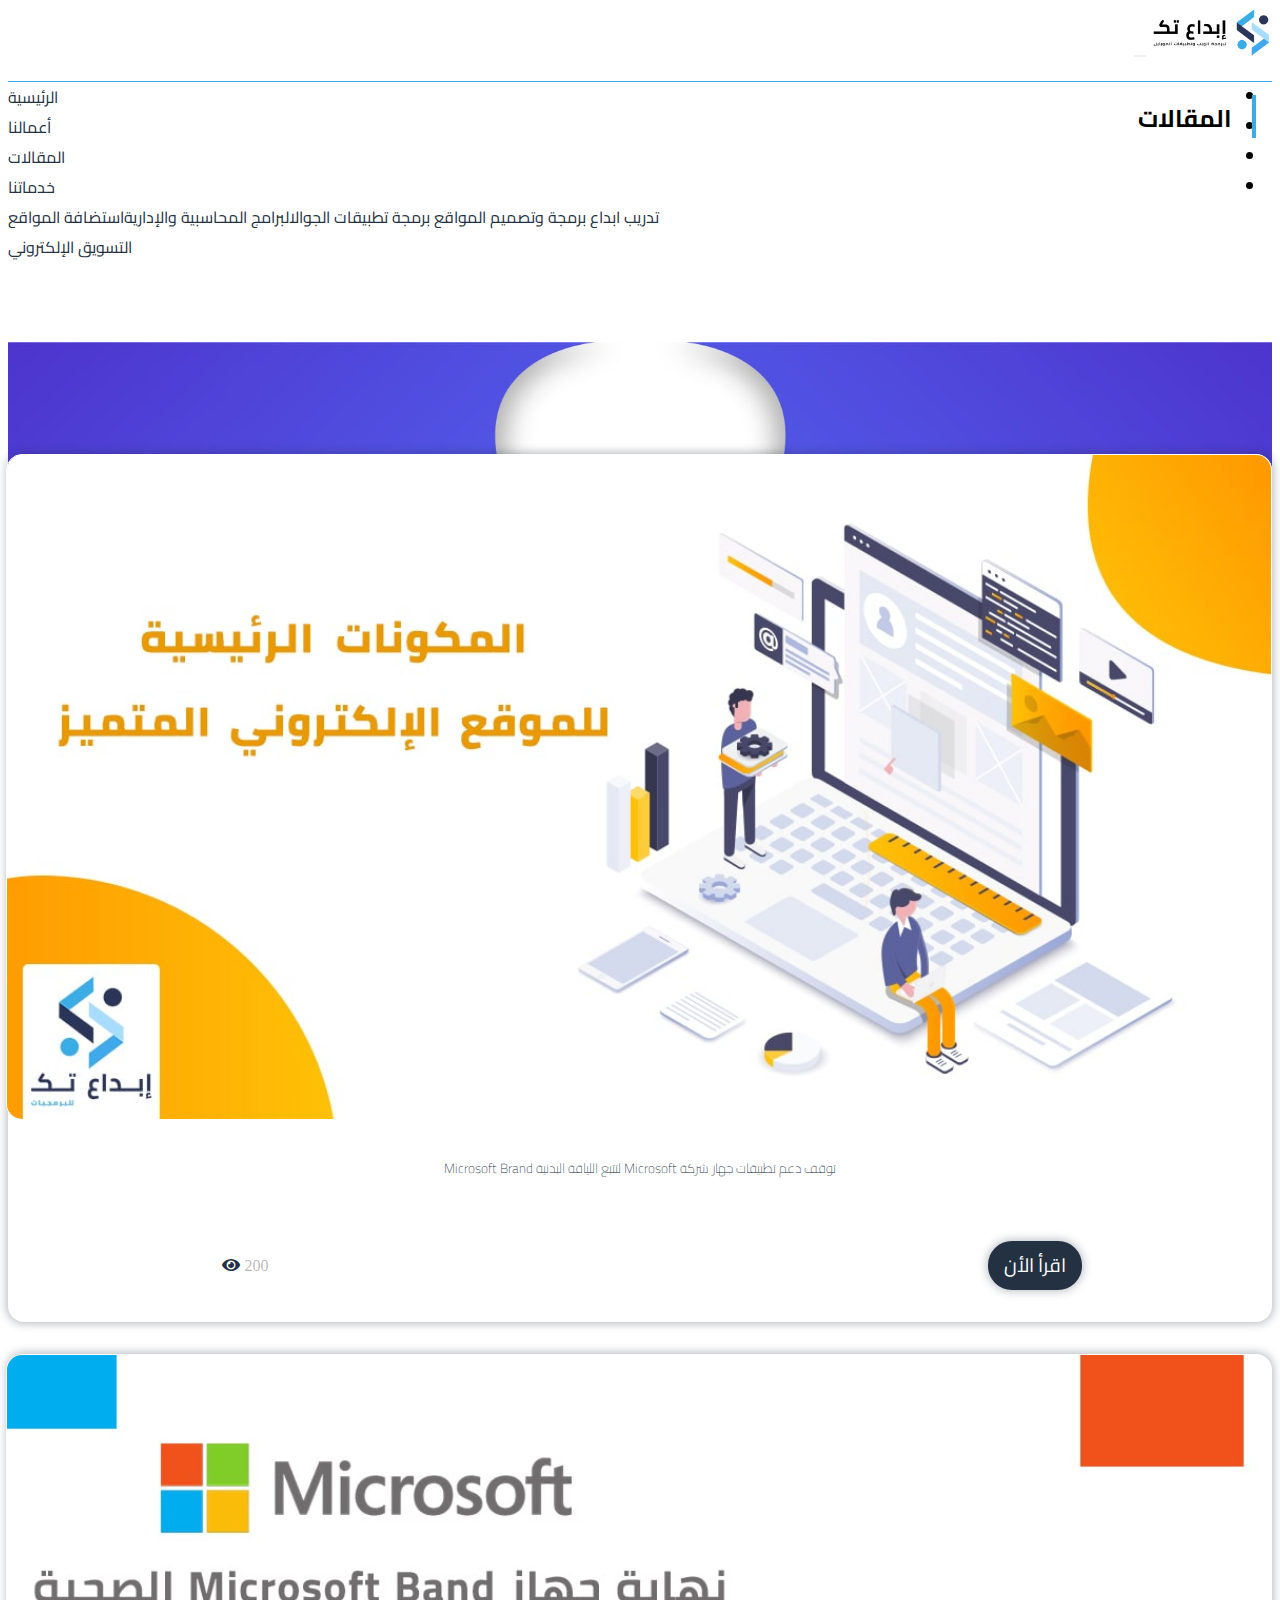
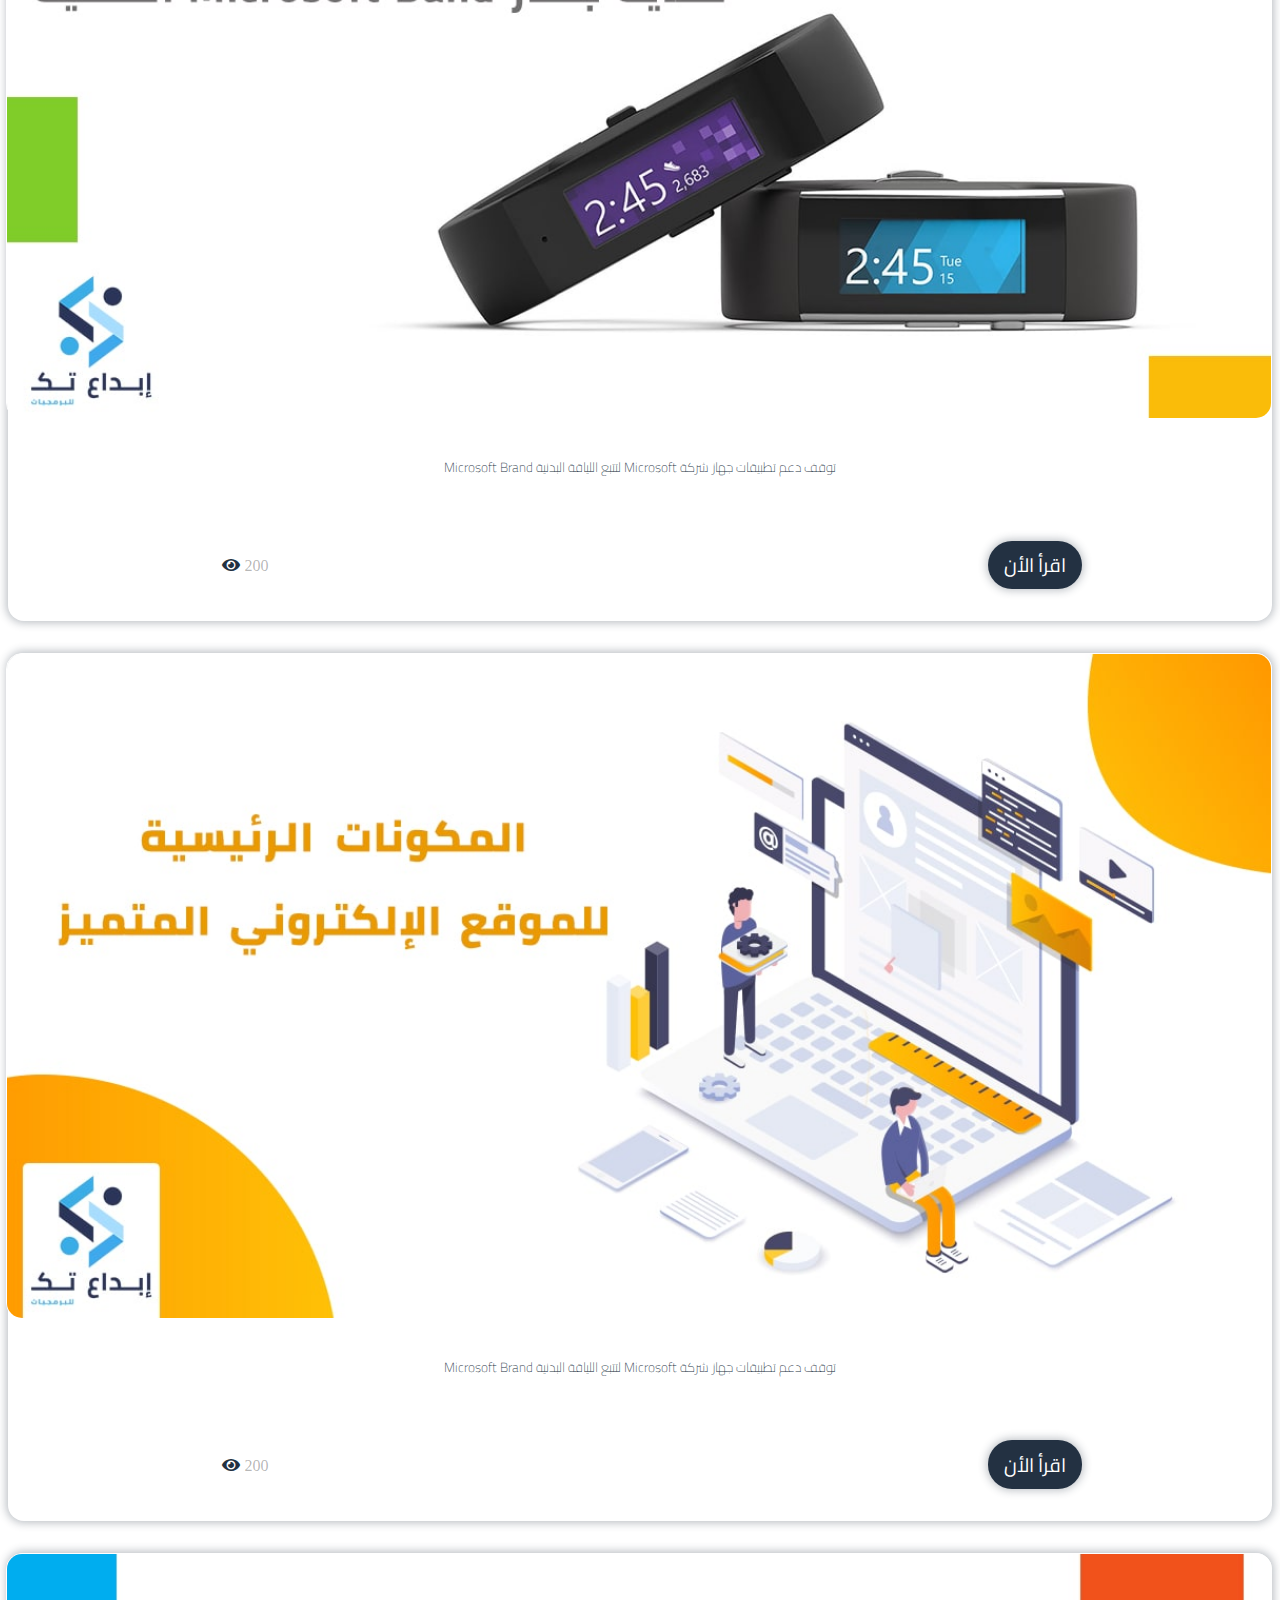
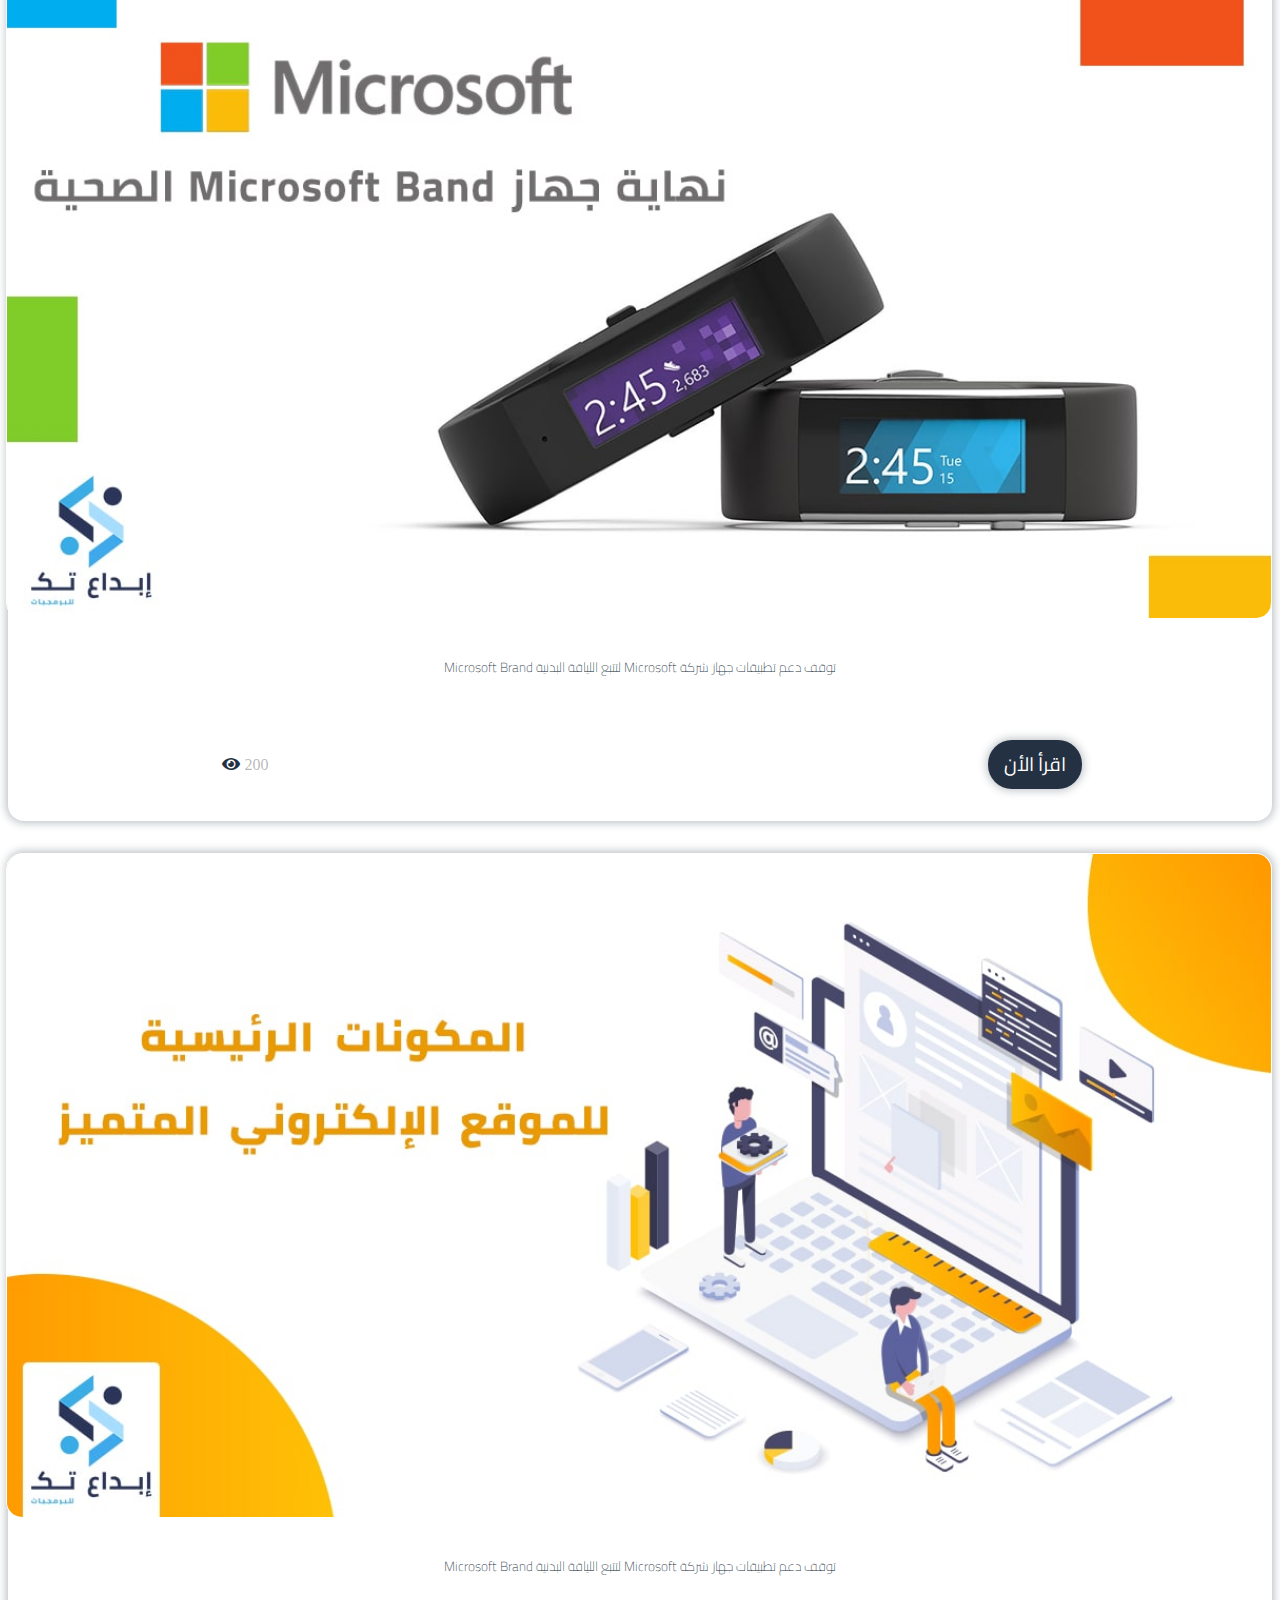
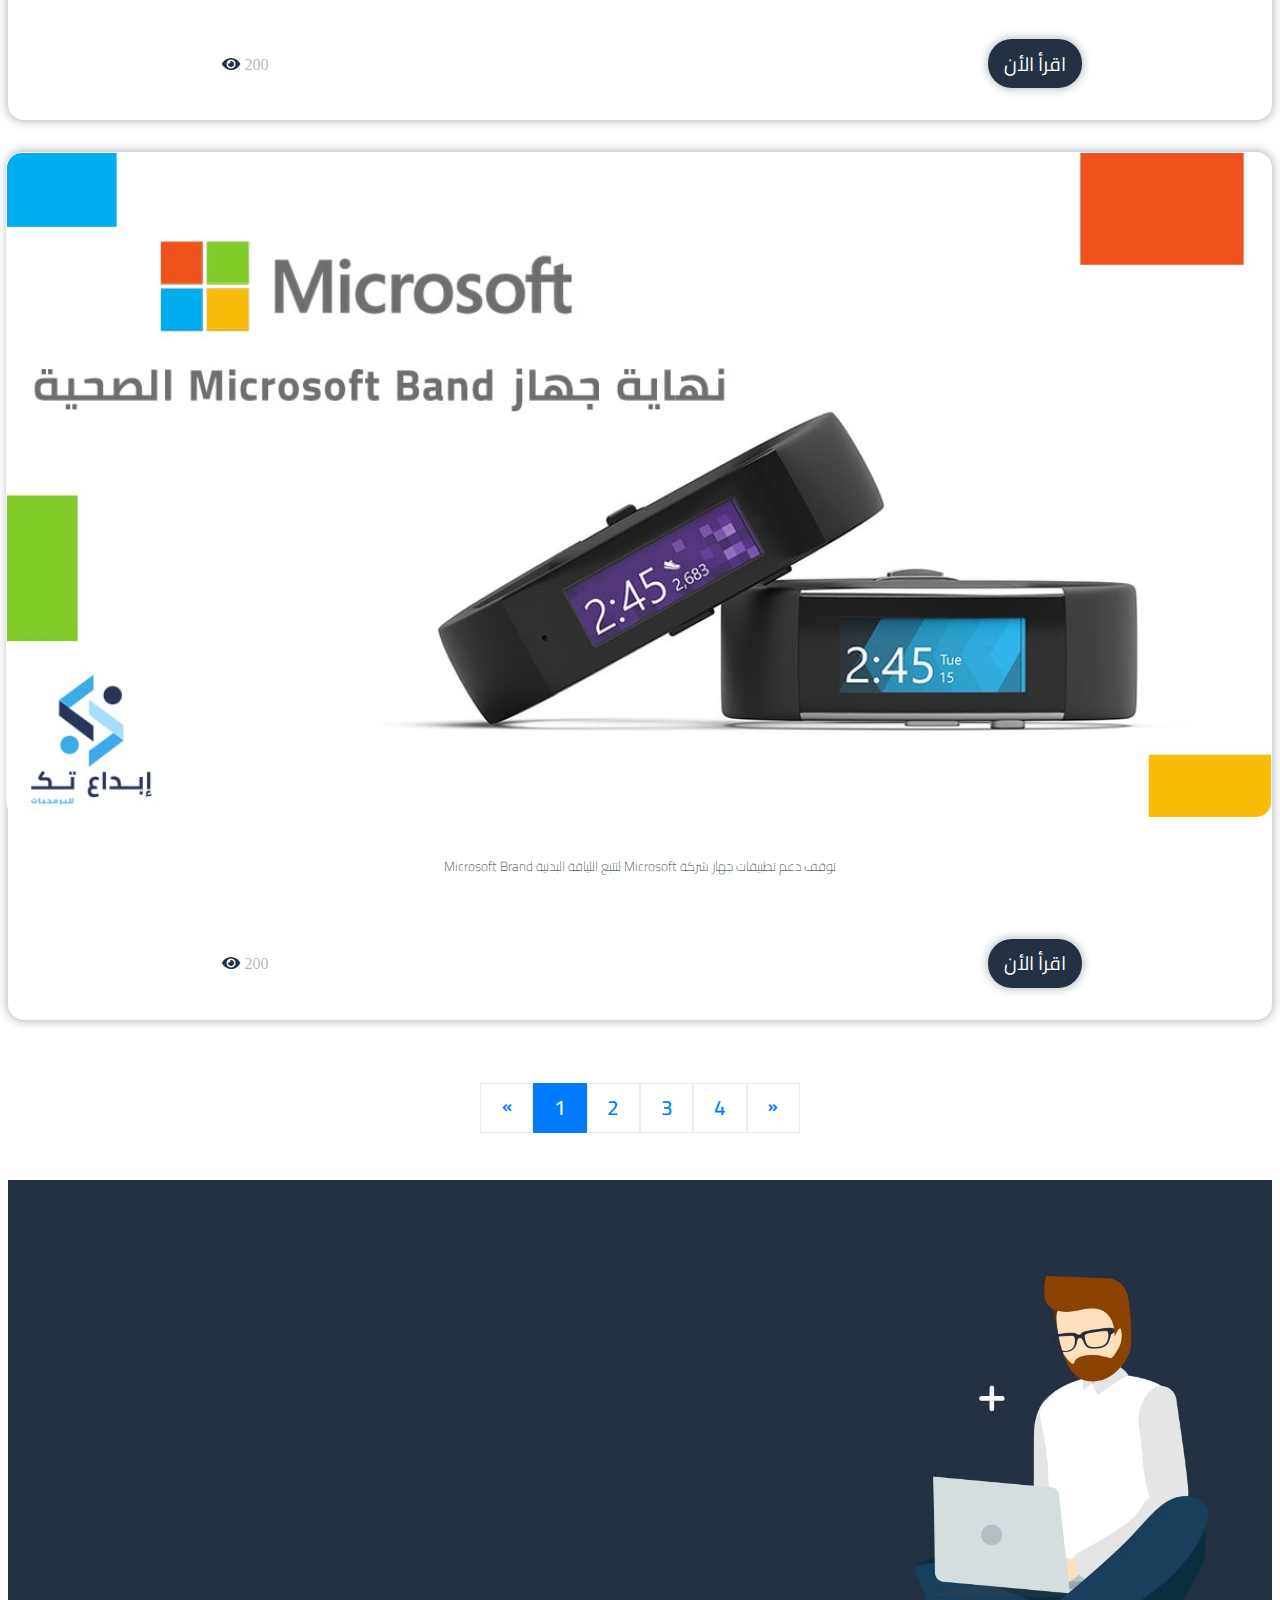
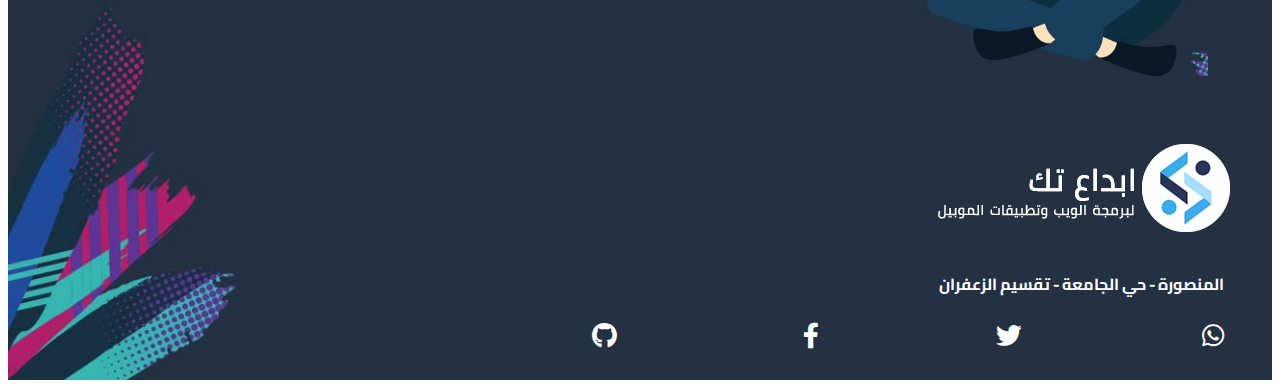
<file: task-one-ipda3/article.html>
<!DOCTYPE html>
<!doctype html>
<html lang="ar" dir="rtl">
    <head>
        <!-- Required meta tags -->
        <meta charset="utf-8" />
        <meta name="viewport" content="width=device-width, initial-scale=1, shrink-to-fit=no" />

        <!-- Bootstrap CSS -->
        <link rel="stylesheet" href="https://cdn.rtlcss.com/bootstrap/v4.2.1/css/bootstrap.min.css" integrity="sha384-vus3nQHTD+5mpDiZ4rkEPlnkcyTP+49BhJ4wJeJunw06ZAp+wzzeBPUXr42fi8If" crossorigin="anonymous" />

        <!--Owl carousel CSS-->
        <link rel="stylesheet" href="assets/plugin/owlcarousel/assets/owl.carousel.min.css" />
        <link rel="stylesheet" href="assets/plugin/owlcarousel/assets/owl.theme.default.min.css" />

        <!--Fontawsome CSS-->
        <link rel="stylesheet" href="assets/css/all.min.css" />

        <!--Start my file CSS-->
        <link rel="stylesheet" href="assets/css/main.css" />
        <link rel="stylesheet" href="assets/css/article.css" />

        <title>المقالات</title>
    </head>
    <body>
        <!--Start navbar-->
        <nav class="navbar navbar-collapse-lg navbar-light bg-light">
            <a class="navbar-brand" href="index.html">
                <img src="assets/images/logo2.png" alt="ابداع تك" />
            </a>
            <button class="navbar-toggler" type="button" data-toggle="collapse" data-target="#navbarSupportedContent" aria-controls="navbarSupportedContent" aria-expanded="false" aria-label="Toggle navigation">
                <span class="navbar-toggler-icon"></span>
            </button>
            
            <div class="collapse navbar-collapse" id="navbarSupportedContent">
                <ul class="navbar-nav mr-auto">
                    <li class="nav-item active">
                        <a class="nav-link" href="index.html">الرئيسية<span class="sr-only">(current)</span></a>
                    </li>
                    <li class="nav-item">
                        <a class="nav-link" href="some-works.html">أعمالنا</a>
                    </li>
                    <li class="nav-item">
                        <a class="nav-link" href="article.html">المقالات</a>
                    </li>
                    <li class="nav-item dropdown">
                        <a class="nav-link dropdown-toggle" href="#" id="navbarDropdown" role="button" data-toggle="dropdown" aria-haspopup="true" aria-expanded="false">خدماتنا</a>
                    <div class="dropdown-menu" aria-labelledby="navbarDropdown">
                        <a class="dropdown-item" href="#">تدريب ابداع</a>
                        <a class="dropdown-item" href="#">برمجة وتصميم المواقع</a>
                        <a class="dropdown-item" href="#">برمجة تطبيقات الجوال</a><a class="dropdown-item" href="#">البرامج المحاسبية والإدارية</a><a class="dropdown-item" href="#">استضافة المواقع</a>
                        <div class="dropdown-divider"></div>
                        <a class="dropdown-item" href="#">التسويق الإلكتروني</a>
                    </div>
                    </li>
                </ul>
            </div>
        </nav>
        <!--End navbar-->

        <!--Start article-->
        <h2 class="right-line">المقالات</h2>
        <section class="article">
            <div class="container">
                <div class="row">
                    <div class="col-md-5">
                        <div class="some-works-item">
                            <div class="some-works-image">
                                <img src="assets/images/web.jpg" alt="web" />
                            </div>
                            <h5 class="some-works-text">توقف دعم تطبيقات جهاز شركة Microsoft لتتبع اللياقة البدنية Microsoft Brand</h5>
                            <div class="read-more">
                                <a href="#" class="my-btn">اقرأ الأن</a>
                                <i class="fas fa-eye"><span>200</span></i>
                            </div>
                        </div>
                    </div>
                    <div class="col-md-5 offset-md-2">
                        <div class="some-works-item">
                            <div class="some-works-image">
                                <img src="assets/images/MICROsoft.jpg" alt="Microsoft" />
                            </div>
                            <h5 class="some-works-text">توقف دعم تطبيقات جهاز شركة Microsoft لتتبع اللياقة البدنية Microsoft Brand</h5>
                            <div class="read-more">
                                <a href="#" class="my-btn">اقرأ الأن</a>
                                <i class="fas fa-eye"><span>200</span></i>
                            </div>
                        </div>
                    </div>
                    <div class="col-md-5">
                        <div class="some-works-item">
                            <div class="some-works-image">
                                <img src="assets/images/web.jpg" alt="web" />
                            </div>
                            <h5 class="some-works-text">توقف دعم تطبيقات جهاز شركة Microsoft لتتبع اللياقة البدنية Microsoft Brand</h5>
                            <div class="read-more">
                                <a href="#" class="my-btn">اقرأ الأن</a>
                                <i class="fas fa-eye"><span>200</span></i>
                            </div>
                        </div>
                    </div>
                    <div class="col-md-5 offset-md-2">
                        <div class="some-works-item">
                            <div class="some-works-image">
                                <img src="assets/images/MICROsoft.jpg" alt="Microsoft" />
                            </div>
                            <h5 class="some-works-text">توقف دعم تطبيقات جهاز شركة Microsoft لتتبع اللياقة البدنية Microsoft Brand</h5>
                            <div class="read-more">
                                <a href="#" class="my-btn">اقرأ الأن</a>
                                <i class="fas fa-eye"><span>200</span></i>
                            </div>
                        </div>
                    </div>
                    <div class="col-md-5">
                        <div class="some-works-item">
                            <div class="some-works-image">
                                <img src="assets/images/web.jpg" alt="web" />
                            </div>
                            <h5 class="some-works-text">توقف دعم تطبيقات جهاز شركة Microsoft لتتبع اللياقة البدنية Microsoft Brand</h5>
                            <div class="read-more">
                                <a href="#" class="my-btn">اقرأ الأن</a>
                                <i class="fas fa-eye"><span>200</span></i>
                            </div>
                        </div>
                    </div>
                    <div class="col-md-5 offset-md-2">
                        <div class="some-works-item">
                            <div class="some-works-image">
                                <img src="assets/images/MICROsoft.jpg" alt="Microsoft" />
                            </div>
                            <h5 class="some-works-text">توقف دعم تطبيقات جهاز شركة Microsoft لتتبع اللياقة البدنية Microsoft Brand</h5>
                            <div class="read-more">
                                <a href="#" class="my-btn">اقرأ الأن</a>
                                <i class="fas fa-eye"><span>200</span></i>
                            </div>
                        </div>
                    </div>  
                </div>
            </div>
            <div class="list-next-page" dir="ltr">
                <span class="fas fa-angle-double-left" draggable="true"></span>
                <span class="number active" draggable="true">1</span>
                <span class="number" draggable="true">2</span>
                <span class="number" draggable="true">3</span>
                <span class="number" draggable="true">4</span>
                <span class="fas fa-angle-double-right" draggable="true"></span>
            </div>
        </section>
        <!--End article-->

        <!--Start footer-->
        <footer>
            <div class="container">
                <div class="row">
                    <div class="col-md-6 align-self-center">
                        <div class="footer-img-right">
                            <img src="assets/images/footer-vec.jpg" alt="footer-vec" />
                        </div>
                    </div>
                    <div class="col-md-6 align-self-center">
                        <div class="footer-content">
                            <div class="footer-logo">
                                <a class="footer-brand" href="index.html">
                                    <img src="assets/images/footer-logo3.png" alt="ابداع تك" />
                                </a>
                            </div>
                            <h4 class="address">المنصورة - حي الجامعة - تقسيم الزعفران</h4>
                            <div class="social-icons">
                                <a href="#" class="fab fa-whatsapp"></a>
                                <a href="#" class="fab fa-twitter"></a>
                                <a href="#" class="fab fa-facebook-f"></a>
                                <a href="#" class="fab fa-github"></a>
                            </div>
                        </div>
                    </div>
                </div>
            </div>
        </footer>
        <!--End footer-->
  
        <!-- Optional JavaScript -->
        <!-- jQuery first, then Popper.js, then Bootstrap JS -->
        <script src="https://code.jquery.com/jquery-3.3.1.slim.min.js" integrity="sha384-q8i/X+965DzO0rT7abK41JStQIAqVgRVzpbzo5smXKp4YfRvH+8abtTE1Pi6jizo" crossorigin="anonymous"></script>
        <script src="https://cdnjs.cloudflare.com/ajax/libs/popper.js/1.14.6/umd/popper.min.js" integrity="sha384-ZMP7rVo3mIykV+2+9J3UJ46jBk0WLaUAdn689aCwoqbBJiSnjAK/l8WvCWPIPm49" crossorigin="anonymous"></script>
        <script src="https://cdn.rtlcss.com/bootstrap/v4.2.1/js/bootstrap.min.js" integrity="sha384-a9xOd0rz8w0J8zqj1qJic7GPFfyMfoiuDjC9rqXlVOcGO/dmRqzMn34gZYDTel8k" crossorigin="anonymous"></script>
    
        <!--Owl carousel JS-->
        <script src="assets/plugin/owlcarousel/owl.carousel.min.js"></script>
    
        <!--Start file my JS-->
        <script src="assets/js/main.js"></script>
    </body>
</html>
</file>
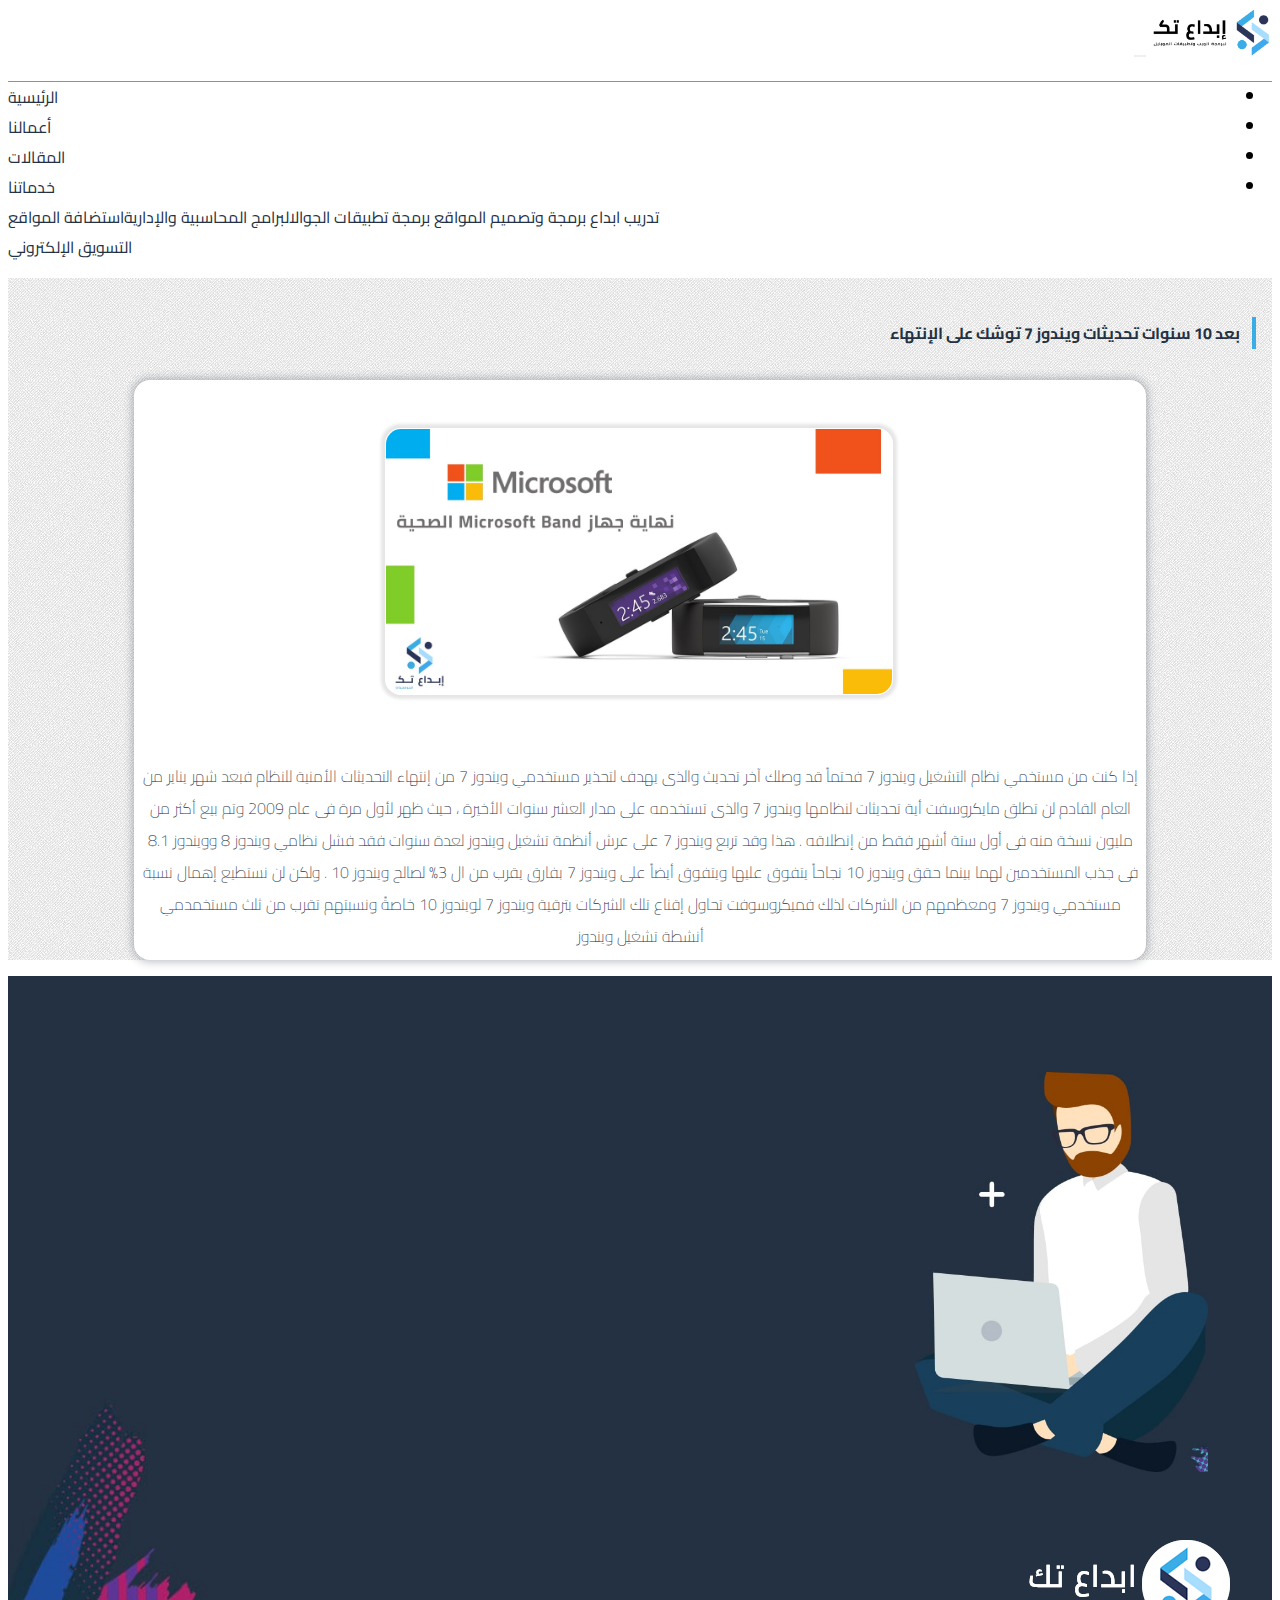
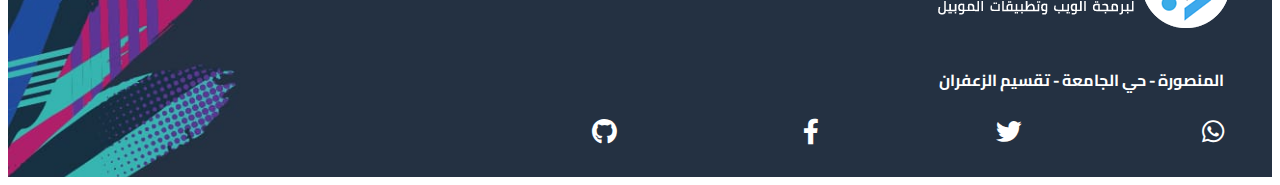
<file: task-one-ipda3/some-info.html>
<!DOCTYPE html>
<!doctype html>
<html lang="ar" dir="rtl">
    <head>
        <!-- Required meta tags -->
        <meta charset="utf-8" />
        <meta name="viewport" content="width=device-width, initial-scale=1, shrink-to-fit=no" />

        <!-- Bootstrap CSS -->
        <link rel="stylesheet" href="https://cdn.rtlcss.com/bootstrap/v4.2.1/css/bootstrap.min.css" integrity="sha384-vus3nQHTD+5mpDiZ4rkEPlnkcyTP+49BhJ4wJeJunw06ZAp+wzzeBPUXr42fi8If" crossorigin="anonymous" />

        <!--Owl carousel CSS-->
        <link rel="stylesheet" href="assets/plugin/owlcarousel/assets/owl.carousel.min.css" />
        <link rel="stylesheet" href="assets/plugin/owlcarousel/assets/owl.theme.default.min.css" />

        <!--Fontawsome CSS-->
        <link rel="stylesheet" href="assets/css/all.min.css" />

        <!--Start my file CSS-->
        <link rel="stylesheet" href="assets/css/main.css" />
        <link rel="stylesheet" href="assets/css/some-info.css" />

        <title>معلومات</title>
    </head>
    <body>
        <!--Start navbar-->
        <nav class="navbar navbar-collapse-lg navbar-light bg-light">
            <a class="navbar-brand" href="index.html">
                <img src="assets/images/logo2.png" alt="ابداع تك" />
            </a>
            <button class="navbar-toggler" type="button" data-toggle="collapse" data-target="#navbarSupportedContent" aria-controls="navbarSupportedContent" aria-expanded="false" aria-label="Toggle navigation">
                <span class="navbar-toggler-icon"></span>
            </button>
            
            <div class="collapse navbar-collapse" id="navbarSupportedContent">
                <ul class="navbar-nav mr-auto">
                    <li class="nav-item active">
                        <a class="nav-link" href="index.html">الرئيسية<span class="sr-only">(current)</span></a>
                    </li>
                    <li class="nav-item">
                        <a class="nav-link" href="some-works.html">أعمالنا</a>
                    </li>
                    <li class="nav-item">
                        <a class="nav-link" href="article.html">المقالات</a>
                    </li>
                    <li class="nav-item dropdown">
                        <a class="nav-link dropdown-toggle" href="#" id="navbarDropdown" role="button" data-toggle="dropdown" aria-haspopup="true" aria-expanded="false">خدماتنا</a>
                    <div class="dropdown-menu" aria-labelledby="navbarDropdown">
                        <a class="dropdown-item" href="#">تدريب ابداع</a>
                        <a class="dropdown-item" href="#">برمجة وتصميم المواقع</a>
                        <a class="dropdown-item" href="#">برمجة تطبيقات الجوال</a><a class="dropdown-item" href="#">البرامج المحاسبية والإدارية</a><a class="dropdown-item" href="#">استضافة المواقع</a>
                        <div class="dropdown-divider"></div>
                        <a class="dropdown-item" href="#">التسويق الإلكتروني</a>
                    </div>
                    </li>
                </ul>
            </div>
        </nav>
        <!--End navbar-->

        <!--Start some-info-->
        <section class="some-info">
            <h4 class="right-line">بعد 10 سنوات تحديثات ويندوز 7 توشك على الإنتهاء</h4>
            <div class="container">
                <div class="row">
                    <div class="col-sm-12 box-center">
                        <div class="some-works-item">
                            <div class="some-works-image box-img">
                                <img src="assets/images/MICROsoft.jpg" alt="Microsoft" />
                            </div>
                            <p class="some-works-text line">إذا كنت من مستخمي نظام التشغيل ويندوز 7 فحتماً قد وصلك آخر تحديث والذى يهدف لتحذير مستخدمي ويندوز 7 من إنتهاء التحديثات الأمنية للنظام فبعد شهر يناير من العام القادم لن تطلق مايكروسفت أية تحديثات لنظامها ويندوز 7 والذى تستخدمه على مدار العشر سنوات الأخيرة ، حيث ظهر لأول مرة فى عام 2009 وتم بيع أكثر من مليون نسخة منه فى أول ستة أشهر فقط من إنطلاقه . هذا وقد تربع ويندوز 7 على عرش أنظمة تشغيل ويندوز لعدة سنوات فقد فشل نظامي ويندوز 8 وويندوز 8.1 فى جذب المستخدمين لهما بينما حقق ويندوز 10 نجاحاً يتفوق عليها ويتفوق أيضاً على ويندوز 7 بفارق يقرب من ال 3% لصالح ويندوز 10 . ولكن لن نستطيع إهمال نسبة مستخدمي ويندوز 7 ومعظمهم من الشركات لذلك فميكروسوفت تحاول إقناع تلك الشركات بترقية ويندوز 7 لويندوز 10 خاصةً ونسبتهم تقرب من ثلث مستخمدمي أنشطة تشغيل ويندوز</p>
                        </div>
                    </div>
                </div>
            </div>
        </section>
        <!--End some-info-->

        <!--Start footer-->
        <footer>
            <div class="container">
                <div class="row">
                    <div class="col-md-6 align-self-center">
                        <div class="footer-img-right">
                            <img src="assets/images/footer-vec.jpg" alt="footer-vec" />
                        </div>
                    </div>
                    <div class="col-md-6 align-self-center">
                        <div class="footer-content">
                            <div class="footer-logo">
                                <a class="footer-brand" href="index.html">
                                    <img src="assets/images/footer-logo3.png" alt="ابداع تك" />
                                </a>
                            </div>
                            <h4 class="address">المنصورة - حي الجامعة - تقسيم الزعفران</h4>
                            <div class="social-icons">
                                <a href="#" class="fab fa-whatsapp"></a>
                                <a href="#" class="fab fa-twitter"></a>
                                <a href="#" class="fab fa-facebook-f"></a>
                                <a href="#" class="fab fa-github"></a>
                            </div>
                        </div>
                    </div>
                </div>
            </div>
        </footer>
        <!--End footer-->
  
        <!-- Optional JavaScript -->
        <!-- jQuery first, then Popper.js, then Bootstrap JS -->
        <script src="https://code.jquery.com/jquery-3.3.1.min.js" integrity="sha384-tsQFqpEReu7ZLhBV2VZlAu7zcOV+rXbYlF2cqB8txI/8aZajjp4Bqd+V6D5IgvKT" crossorigin="anonymous"></script>
        <script src="https://cdnjs.cloudflare.com/ajax/libs/popper.js/1.14.6/umd/popper.min.js" integrity="sha384-ZMP7rVo3mIykV+2+9J3UJ46jBk0WLaUAdn689aCwoqbBJiSnjAK/l8WvCWPIPm49" crossorigin="anonymous"></script>
        <script src="https://cdn.rtlcss.com/bootstrap/v4.2.1/js/bootstrap.min.js" integrity="sha384-a9xOd0rz8w0J8zqj1qJic7GPFfyMfoiuDjC9rqXlVOcGO/dmRqzMn34gZYDTel8k" crossorigin="anonymous"></script>
    
        <!--Owl carousel JS-->
        <script src="assets/plugin/owlcarousel/owl.carousel.min.js"></script>
    
        <!--Start file my JS-->
        <script src="assets/js/main.js"></script>
    </body>
</html>
</file>
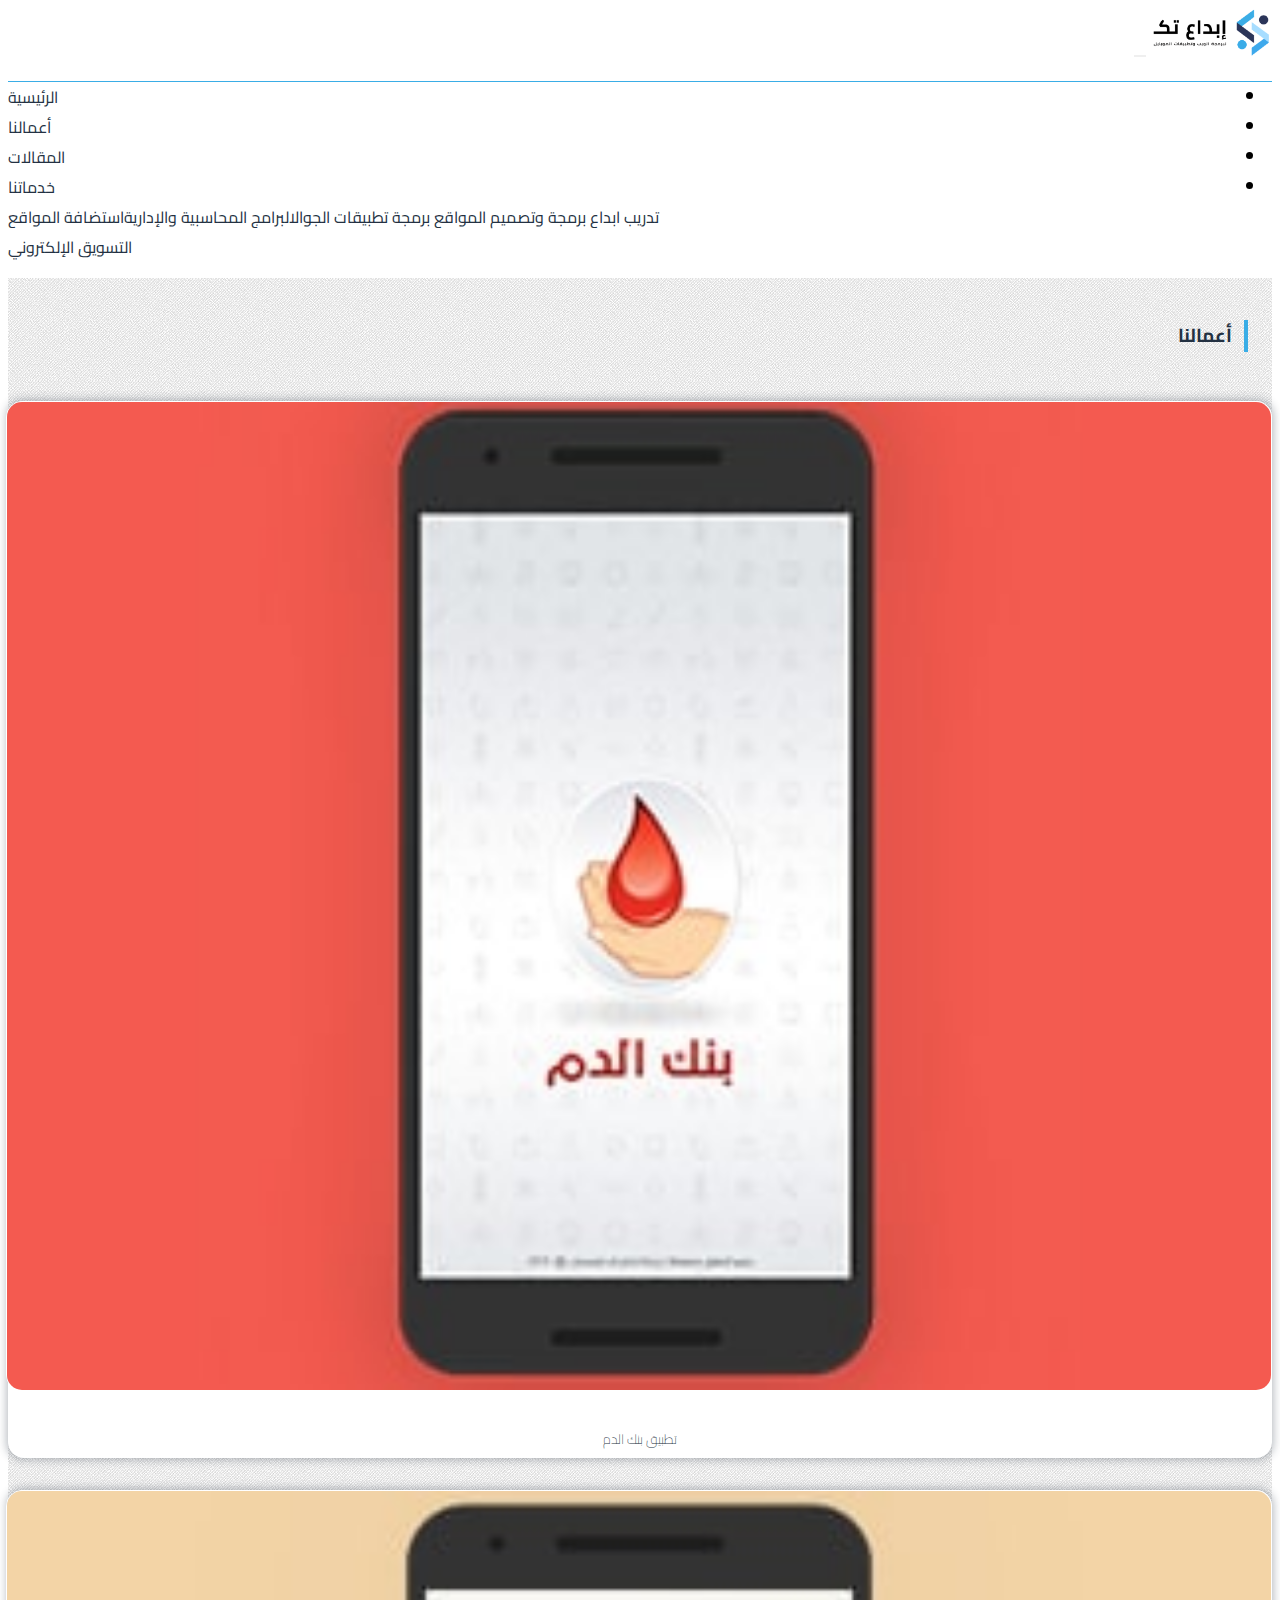
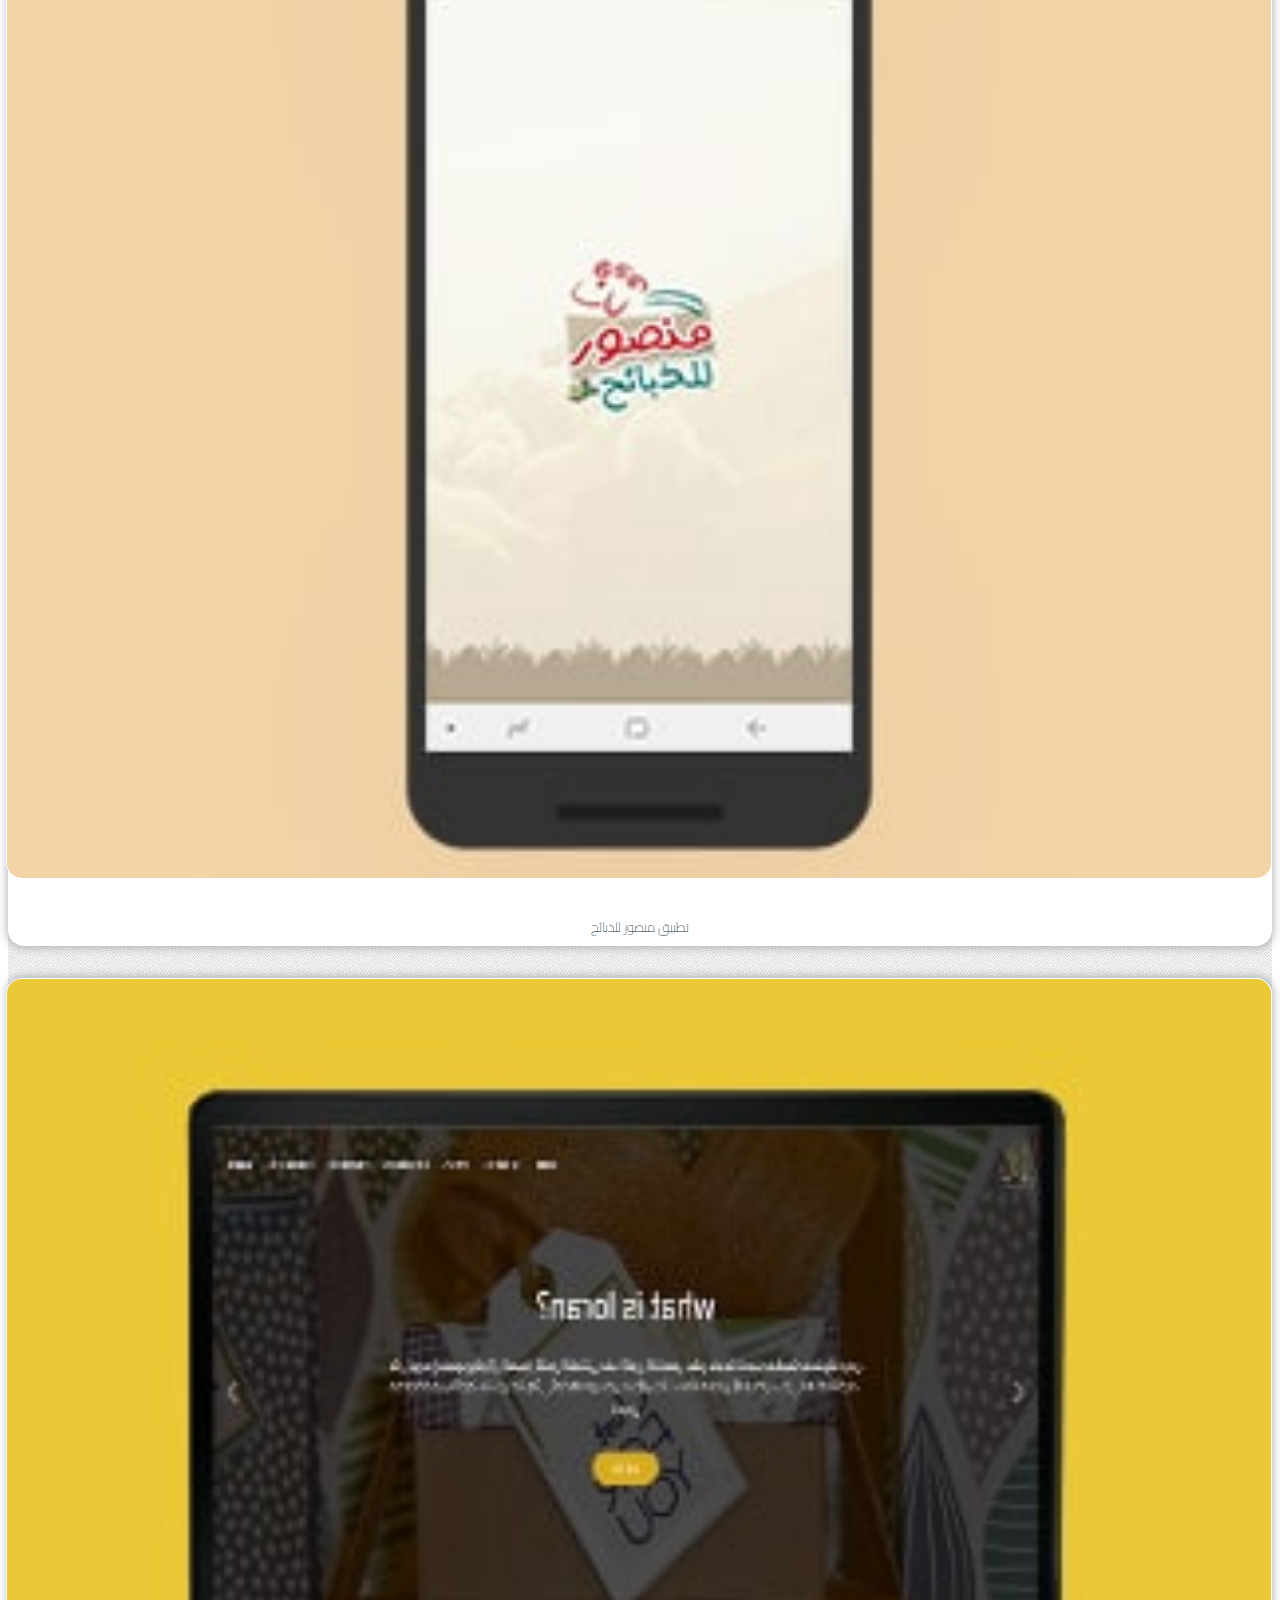
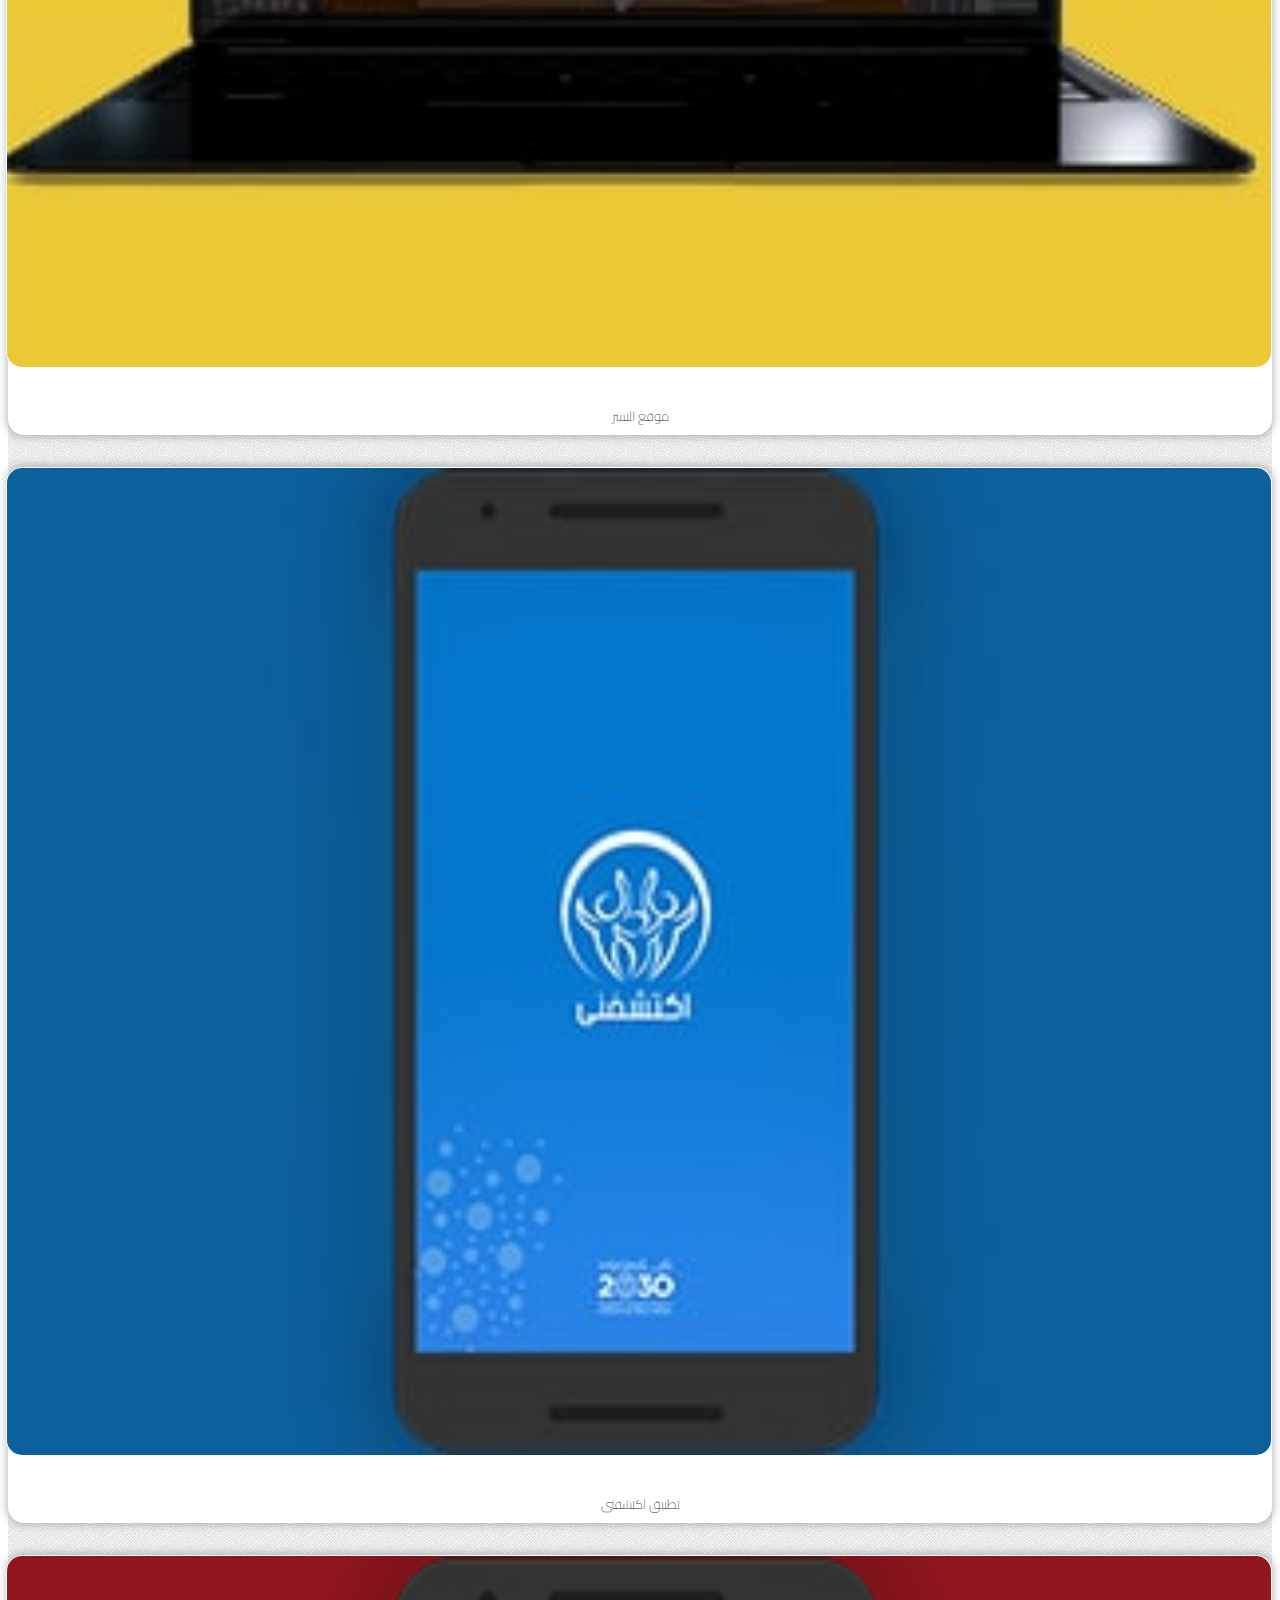
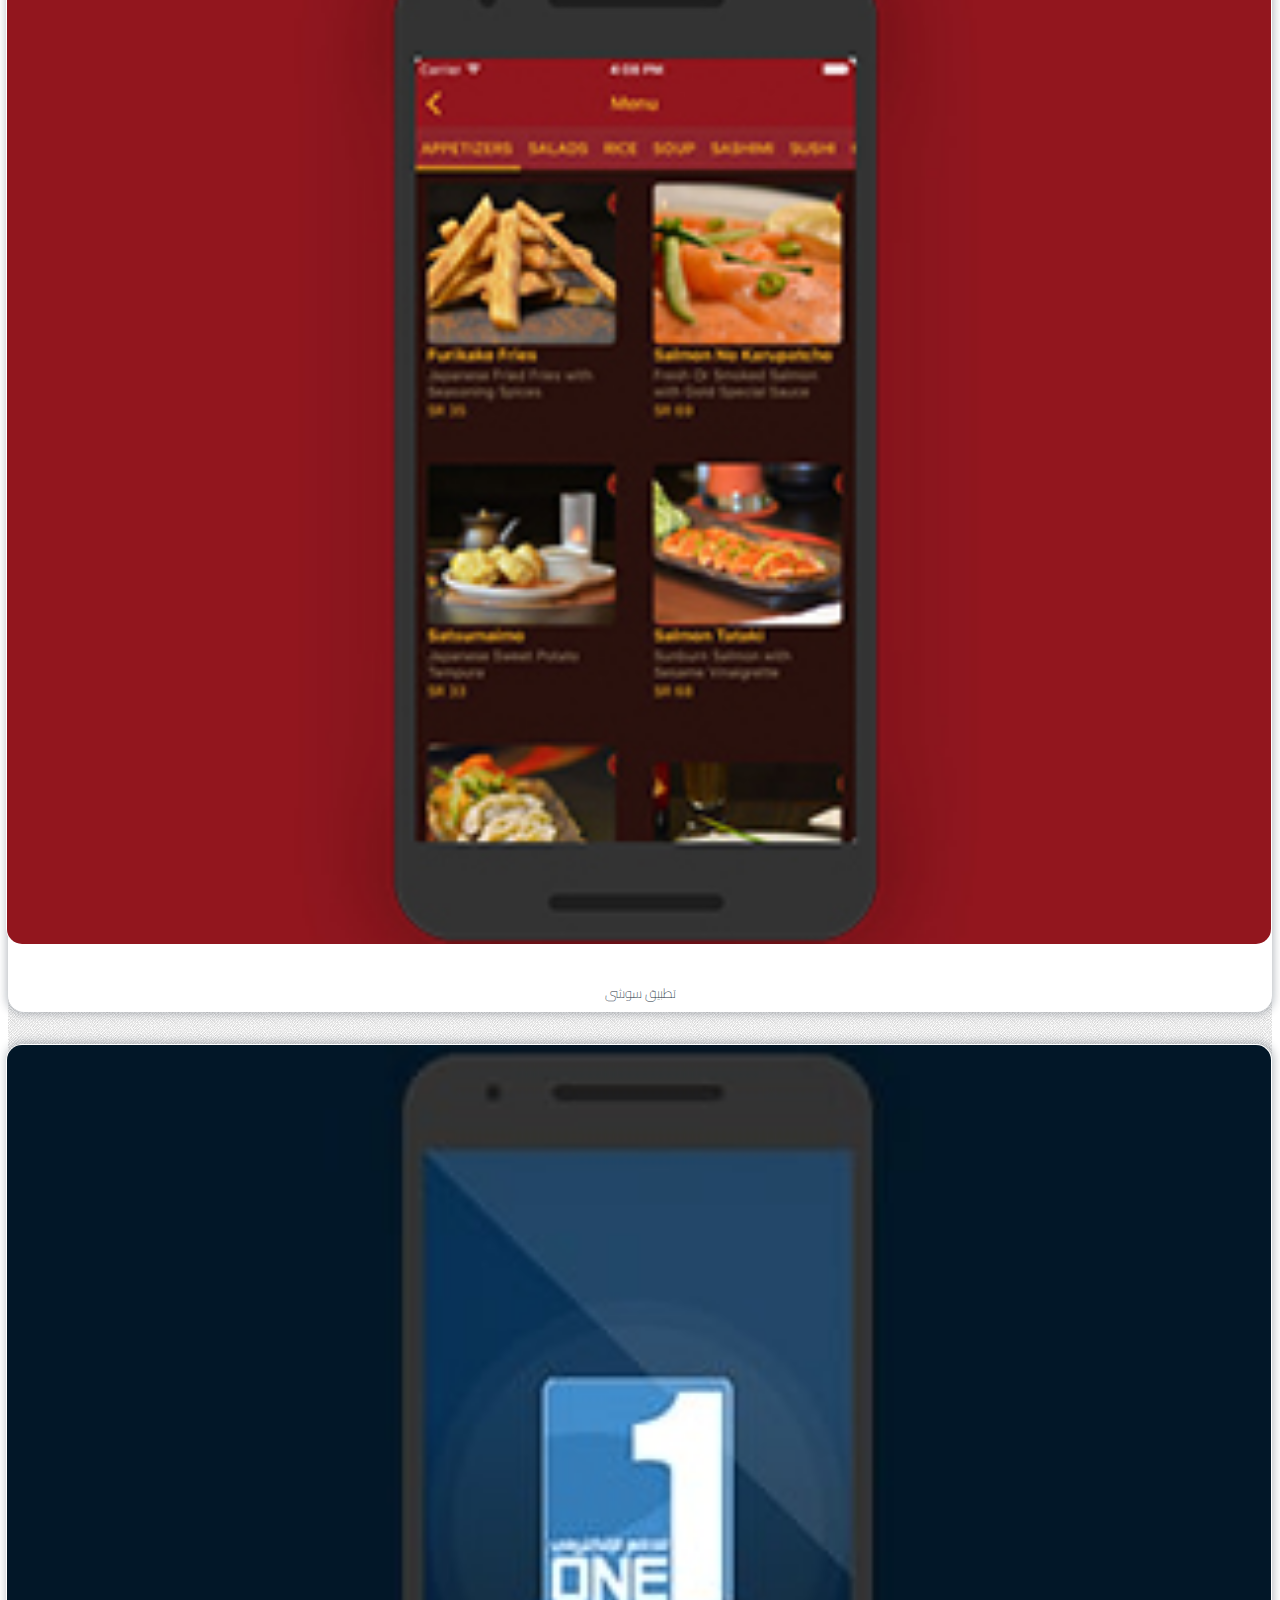
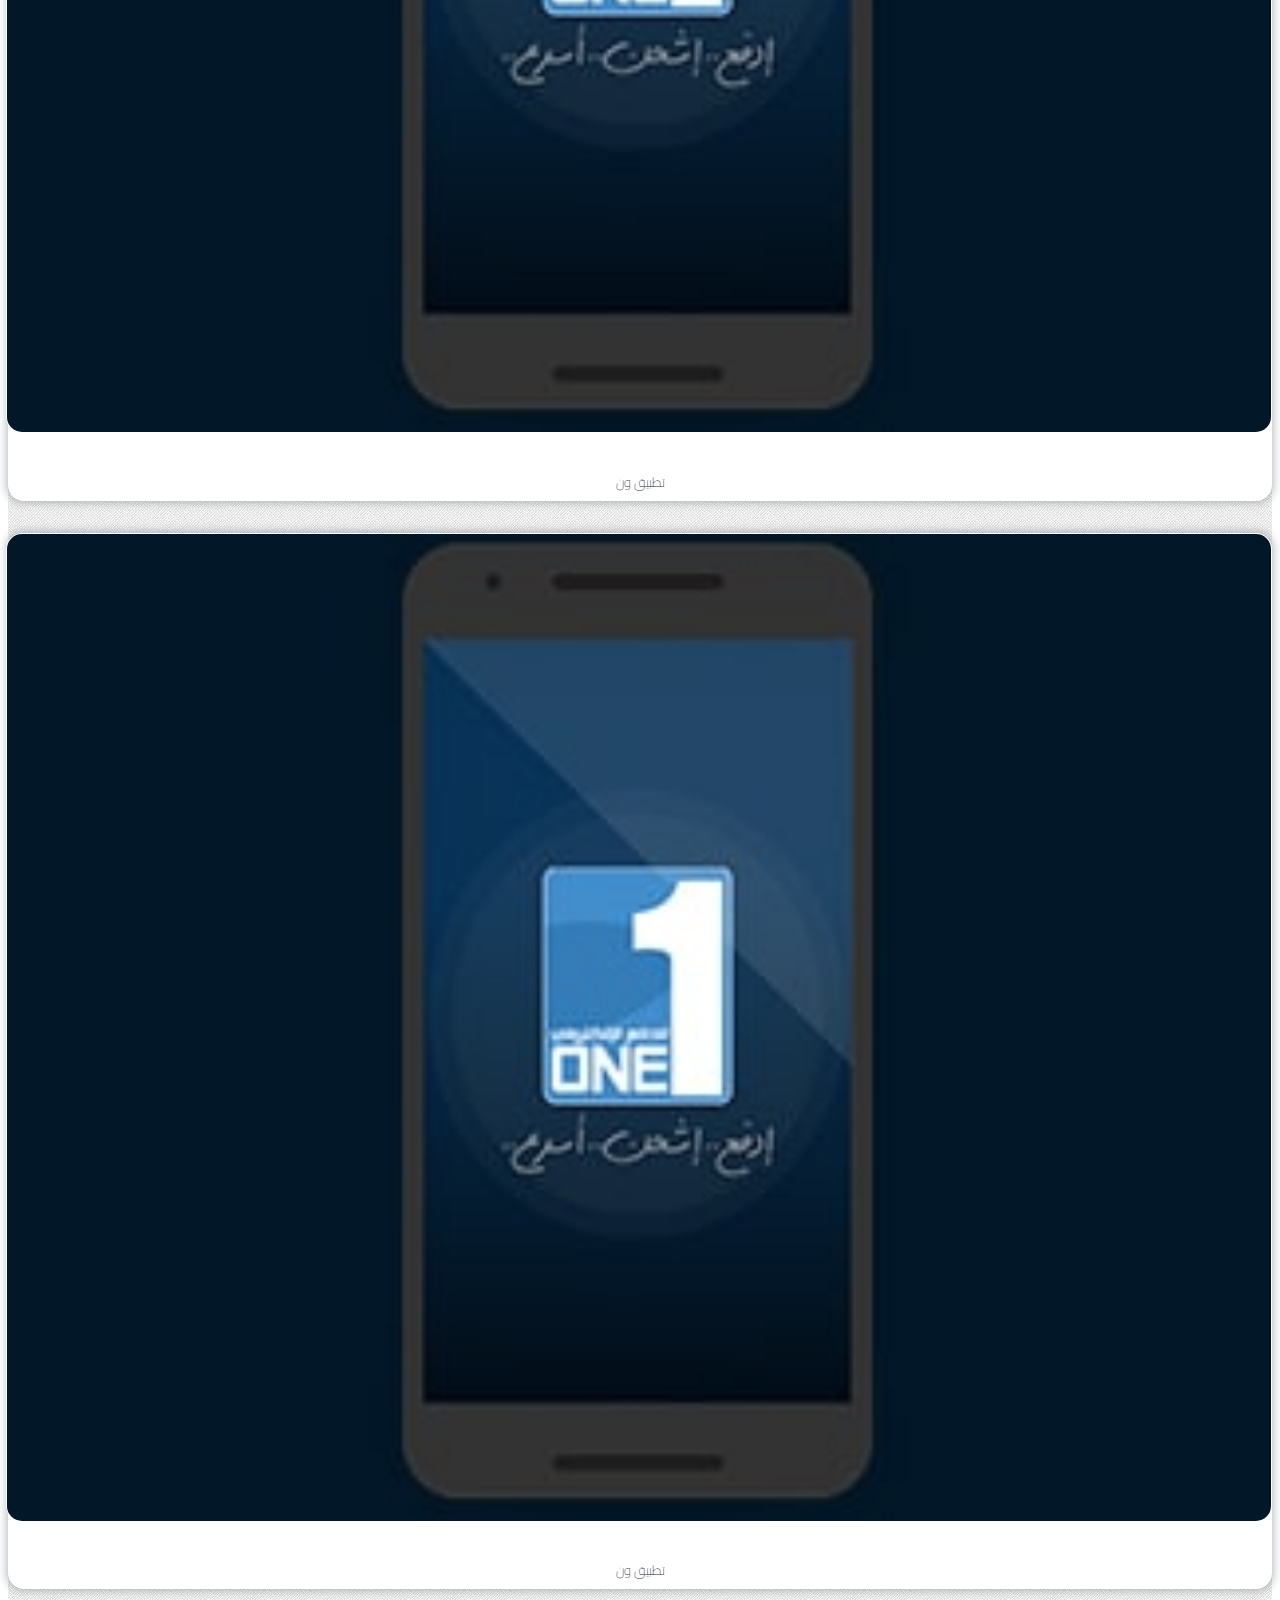
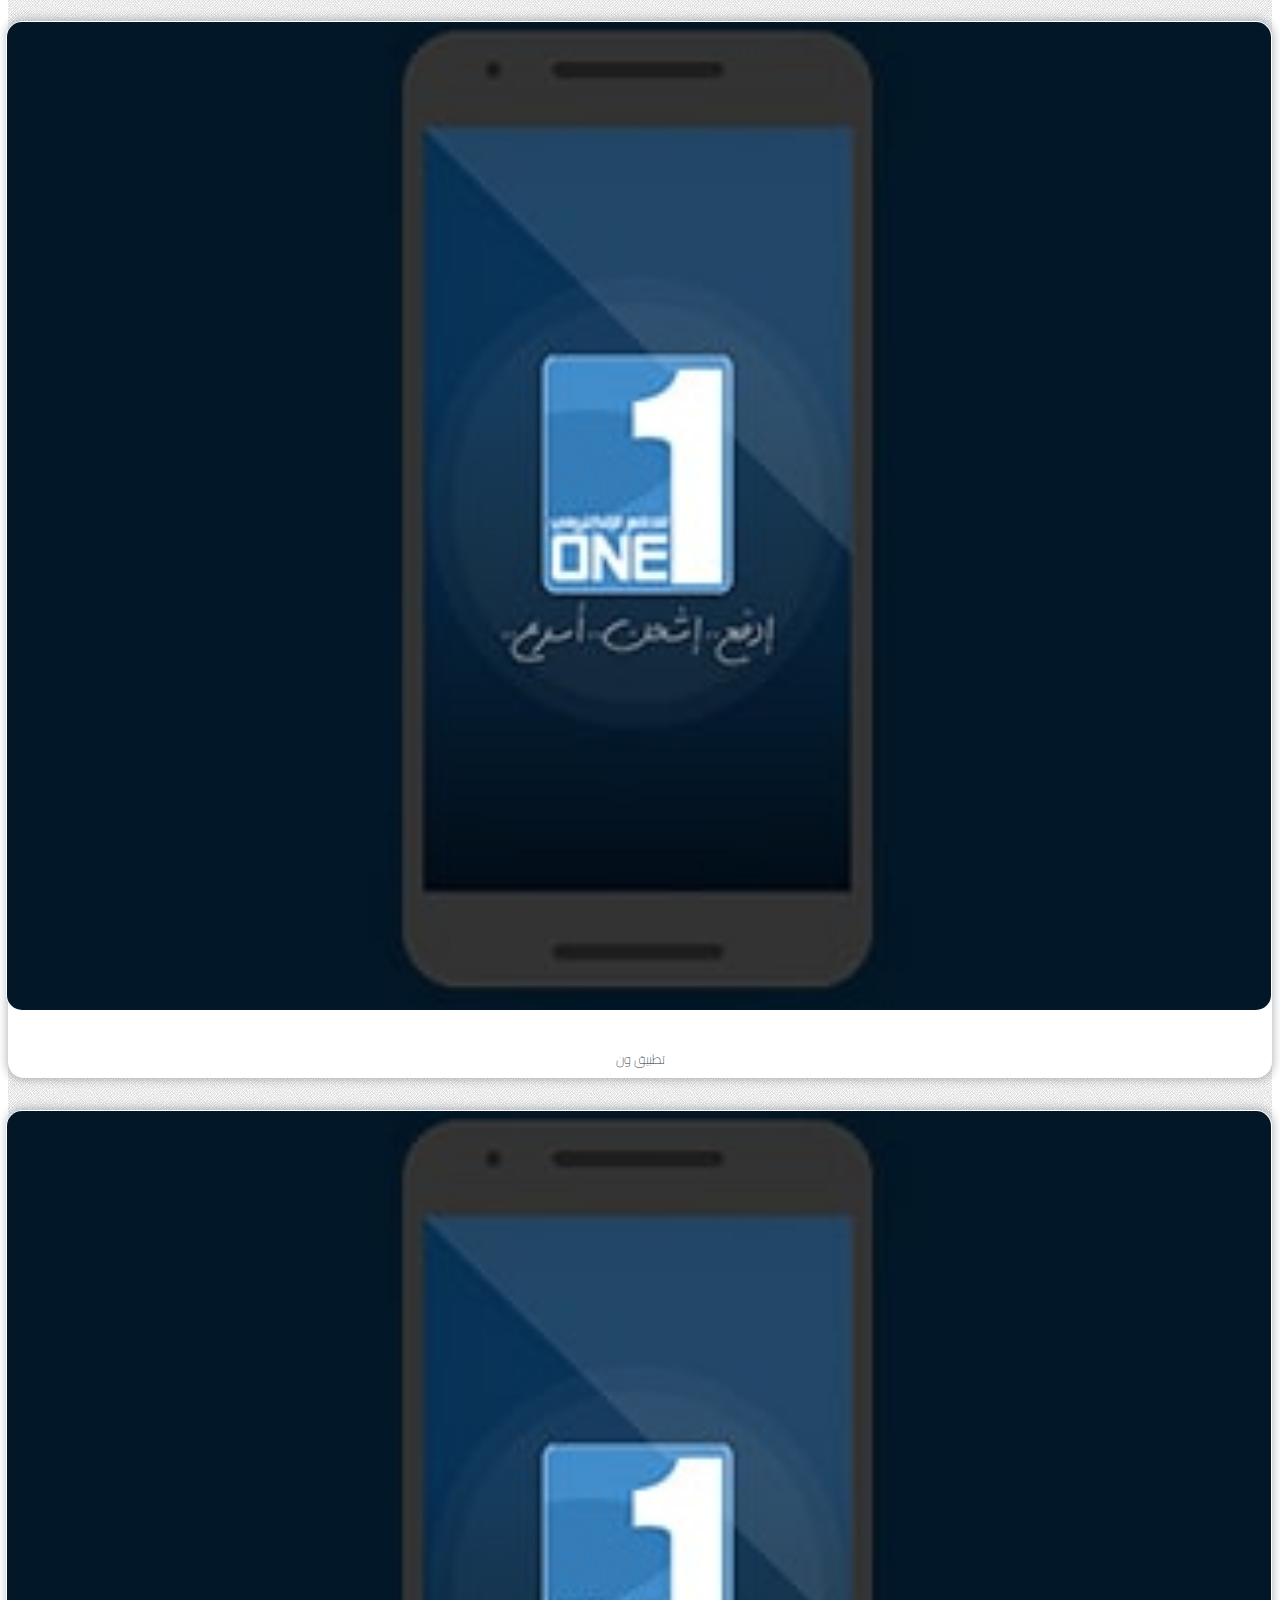
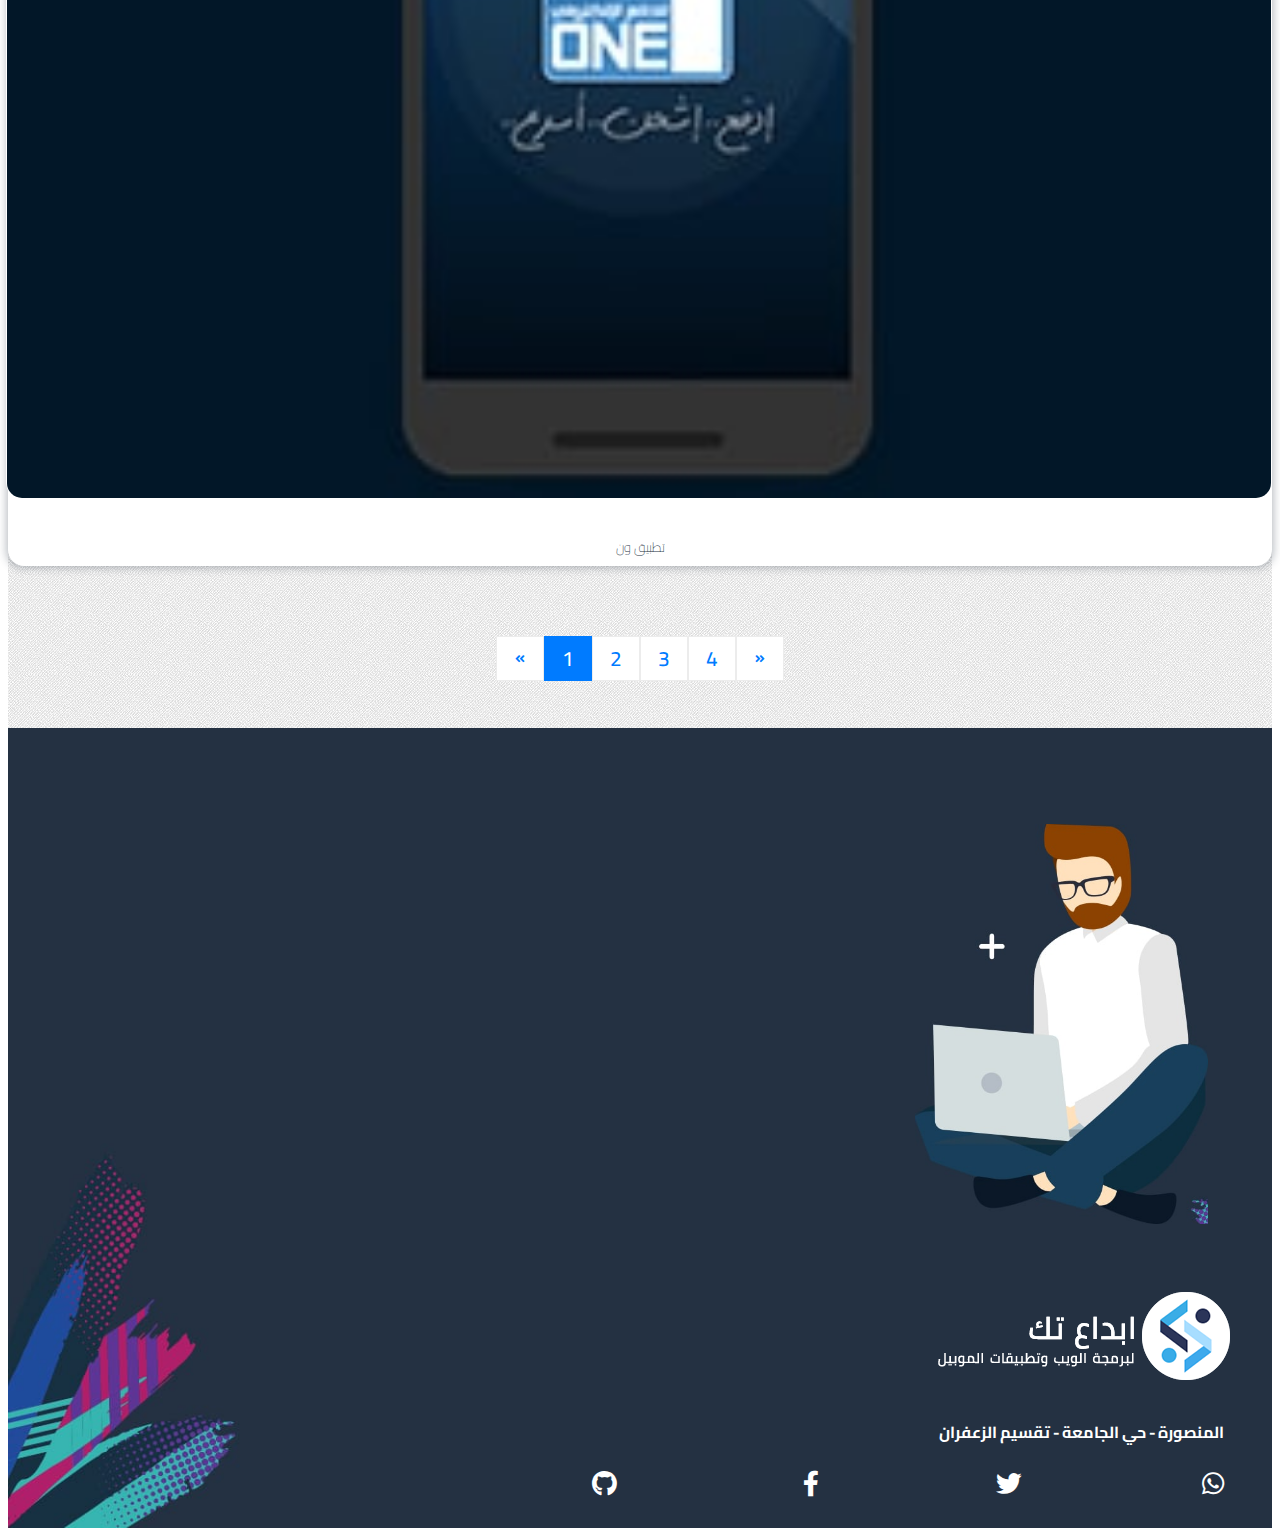
<file: task-one-ipda3/some-works.html>
<!DOCTYPE html>
<!doctype html>
<html lang="ar" dir="rtl">
    <head>
        <!-- Required meta tags -->
        <meta charset="utf-8" />
        <meta name="viewport" content="width=device-width, initial-scale=1, shrink-to-fit=no" />

        <!-- Bootstrap CSS -->
        <link rel="stylesheet" href="https://cdn.rtlcss.com/bootstrap/v4.2.1/css/bootstrap.min.css" integrity="sha384-vus3nQHTD+5mpDiZ4rkEPlnkcyTP+49BhJ4wJeJunw06ZAp+wzzeBPUXr42fi8If" crossorigin="anonymous" />

        <!--Owl carousel CSS-->
        <link rel="stylesheet" href="assets/plugin/owlcarousel/assets/owl.carousel.min.css" />
        <link rel="stylesheet" href="assets/plugin/owlcarousel/assets/owl.theme.default.min.css" />

        <!--Fontawsome CSS-->
        <link rel="stylesheet" href="assets/css/all.min.css" />

        <!--Start my file CSS-->
        <link rel="stylesheet" href="assets/css/main.css" />
        <link rel="stylesheet" href="assets/css/some-works.css" />

        <title>اعمالنا</title>
    </head>
    <body>
        <!--Start navbar-->
        <nav class="navbar navbar-collapse-lg navbar-light bg-light">
            <a class="navbar-brand" href="index.html">
                <img src="assets/images/logo2.png" alt="ابداع تك" />
            </a>
            <button class="navbar-toggler" type="button" data-toggle="collapse" data-target="#navbarSupportedContent" aria-controls="navbarSupportedContent" aria-expanded="false" aria-label="Toggle navigation">
                <span class="navbar-toggler-icon"></span>
            </button>
            
            <div class="collapse navbar-collapse" id="navbarSupportedContent">
                <ul class="navbar-nav mr-auto">
                    <li class="nav-item active">
                        <a class="nav-link" href="index.html">الرئيسية<span class="sr-only">(current)</span></a>
                    </li>
                    <li class="nav-item">
                        <a class="nav-link" href="some-works.html">أعمالنا</a>
                    </li>
                    <li class="nav-item">
                        <a class="nav-link" href="article.html">المقالات</a>
                    </li>
                    <li class="nav-item dropdown">
                        <a class="nav-link dropdown-toggle" href="#" id="navbarDropdown" role="button" data-toggle="dropdown" aria-haspopup="true" aria-expanded="false">خدماتنا</a>
                    <div class="dropdown-menu" aria-labelledby="navbarDropdown">
                        <a class="dropdown-item" href="#">تدريب ابداع</a>
                        <a class="dropdown-item" href="#">برمجة وتصميم المواقع</a>
                        <a class="dropdown-item" href="#">برمجة تطبيقات الجوال</a><a class="dropdown-item" href="#">البرامج المحاسبية والإدارية</a><a class="dropdown-item" href="#">استضافة المواقع</a>
                        <div class="dropdown-divider"></div>
                        <a class="dropdown-item" href="#">التسويق الإلكتروني</a>
                    </div>
                    </li>
                </ul>
            </div>
        </nav>
        <!--End navbar-->

        <!--Start some-works-->
        <section class="some-works">
            <h3 class="right-line">أعمالنا</h3>
            <div class="container">
                <div class="row">
                    <div class="col-lg-4 col-md-6">
                        <div class="some-works-item">
                            <div class="some-works-image">
                                <a href="#">
                                    <img src="assets/images/blood-bank.jpg" alt="blood bank" />
                                </a>
                            </div>
                            <h5 class="some-works-text">تطبيق بنك الدم</h5>
                        </div>
                    </div>
                    <div class="col-lg-4 col-md-6">
                        <div class="some-works-item">
                            <div class="some-works-image">
                                <a href="#">
                                    <img src="assets/images/mansor.jpg" alt="mansor" />
                                </a>
                            </div>
                            <h5 class="some-works-text">تطبيق منصور للذبائح</h5>
                        </div>
                    </div>
                    <div class="col-lg-4 col-md-6">
                        <div class="some-works-item">
                            <div class="some-works-image">
                                <a href="#">
                                    <img src="assets/images/elnesr-mockup.jpg" alt="elnesr-mockup" />
                                </a>
                            </div>
                            <h5 class="some-works-text"> موقع النسر</h5>
                        </div>
                    </div>
                    <div class="col-lg-4 col-md-6">
                        <div class="some-works-item">
                            <div class="some-works-image">
                                <a href="#">
                                    <img src="assets/images/ektshfny.jpg" alt="ektshfny" />
                                </a>
                            </div>
                            <h5 class="some-works-text"> تطبيق اكتشفنى</h5>
                        </div>
                    </div>
                    <div class="col-lg-4 col-md-6">
                        <div class="some-works-item">
                            <div class="some-works-image">
                                <a href="#">
                                    <img src="assets/images/sushi.jpg" alt="sushi" />
                                </a>
                            </div>
                            <h5 class="some-works-text"> تطبيق سوشى</h5>
                        </div>
                    </div>
                    <div class="col-lg-4 col-md-6">
                        <div class="some-works-item">
                            <div class="some-works-image">
                                <a href="#">
                                    <img src="assets/images/one-preview.jpg" alt="one app" />
                                </a>
                            </div>
                            <h5 class="some-works-text"> تطبيق ون</h5>
                        </div>
                    </div>
                    <div class="col-lg-4 col-md-6">
                        <div class="some-works-item">
                            <div class="some-works-image">
                                <a href="#">
                                    <img src="assets/images/one-preview.jpg" alt="one app" />
                                </a>
                            </div>
                            <h5 class="some-works-text"> تطبيق ون</h5>
                        </div>
                    </div>
                    <div class="col-lg-4 col-md-6">
                        <div class="some-works-item">
                            <div class="some-works-image">
                                <a href="#">
                                    <img src="assets/images/one-preview.jpg" alt="one app" />
                                </a>
                            </div>
                            <h5 class="some-works-text"> تطبيق ون</h5>
                        </div>
                    </div>
                    <div class="col-lg-4 col-md-6">
                        <div class="some-works-item">
                            <div class="some-works-image">
                                <a href="#">
                                    <img src="assets/images/one-preview.jpg" alt="one app" />
                                </a>
                            </div>
                            <h5 class="some-works-text"> تطبيق ون</h5>
                        </div>
                    </div>
                </div>
            </div>
            <div class="list-next-page" dir="ltr">
                <span class="fas fa-angle-double-left" draggable="true"></span>
                <span class="number active" draggable="true">1</span>
                <span class="number" draggable="true">2</span>
                <span class="number" draggable="true">3</span>
                <span class="number" draggable="true">4</span>
                <span class="fas fa-angle-double-right" draggable="true"></span>
            </div>
        </section>
        <!--End some-works-->

        <!--Start footer-->
        <footer>
            <div class="container">
                <div class="row">
                    <div class="col-md-6 align-self-center">
                        <div class="footer-img-right">
                            <img src="assets/images/footer-vec.jpg" alt="footer-vec" />
                        </div>
                    </div>
                    <div class="col-md-6 align-self-center">
                        <div class="footer-content">
                            <div class="footer-logo">
                                <a class="footer-brand" href="index.html">
                                    <img src="assets/images/footer-logo3.png" alt="ابداع تك" />
                                </a>
                            </div>
                            <h4 class="address">المنصورة - حي الجامعة - تقسيم الزعفران</h4>
                            <div class="social-icons">
                                <a href="#" class="fab fa-whatsapp"></a>
                                <a href="#" class="fab fa-twitter"></a>
                                <a href="#" class="fab fa-facebook-f"></a>
                                <a href="#" class="fab fa-github"></a>
                            </div>
                        </div>
                    </div>
                </div>
            </div>
        </footer>
        <!--End footer-->
  
        <!-- Optional JavaScript -->
        <!-- jQuery first, then Popper.js, then Bootstrap JS -->
        <script src="https://code.jquery.com/jquery-3.3.1.min.js" integrity="sha384-tsQFqpEReu7ZLhBV2VZlAu7zcOV+rXbYlF2cqB8txI/8aZajjp4Bqd+V6D5IgvKT" crossorigin="anonymous"></script>
        <script src="https://cdnjs.cloudflare.com/ajax/libs/popper.js/1.14.6/umd/popper.min.js" integrity="sha384-ZMP7rVo3mIykV+2+9J3UJ46jBk0WLaUAdn689aCwoqbBJiSnjAK/l8WvCWPIPm49" crossorigin="anonymous"></script>
        <script src="https://cdn.rtlcss.com/bootstrap/v4.2.1/js/bootstrap.min.js" integrity="sha384-a9xOd0rz8w0J8zqj1qJic7GPFfyMfoiuDjC9rqXlVOcGO/dmRqzMn34gZYDTel8k" crossorigin="anonymous"></script>
    
        <!--Owl carousel JS-->
        <script src="assets/plugin/owlcarousel/owl.carousel.min.js"></script>
    
        <!--Start file my JS-->
        <script src="assets/js/main.js"></script>
    </body>
</html>
</file>
<file: task-one-ipda3/assets/css/main.css>
@import url('https://fonts.googleapis.com/css2?family=Cairo&display=swap');
/*Start global CSS*/
:root {
    --main-color: rgba(58, 173, 230, 1);
    --sec-color: rgba(35, 49, 66, 1);
    --third-color: rgba(0, 123, 255, 1); 
    --main-font: 'Cairo', sans-serif;
}

body {
    font-family: var(--main-font);
}

img {
    max-width: 100%;
    max-height: 100%;
}

section {
    color: var(--sec-color);
}

.bottom-line {
    background: #fff;
    position: relative;
}

.bottom-line::after {
    content: '';
    position: absolute;
    top: 80%;
    left: 50%;
    transform: translateX(-50%);
    height: 2px;
    width: 5rem;
    background: var(--main-color);
}

h2 {
    text-align: center;
    padding: 2rem 0 3rem 0;
}

a {
    text-decoration: none !important;
    color: #fff !important;
}


/*End global CSS*/

/*!--Start navbar--*/
.navbar-brand img {
    height: 3rem;   
}

.navbar-toggler {
    border: none;
}

.navbar-toggler .navbar-toggler-icon {
    background-image: url("data:image/svg+xml;charset=utf8,%3Csvg viewBox='0 0 32 32' xmlns='http://www.w3.org/2000/svg'%3E%3Cpath stroke='rgba(58, 173, 230, 1)' stroke-width='2' stroke-linecap='round' stroke-miterlimit='10' d='M4 8h24M4 16h24M4 24h24'/%3E%3C/svg%3E");
}

.navbar-toggler:focus {
    outline: none !important;
}

.navbar-collapse .navbar-nav {
    border-top: 1px solid var(--main-color);
    text-align: left;
}

.navbar-nav .nav-link {
    color: var(--sec-color) !important;
}

.navbar-nav .nav-link:focus {
    outline: none !important;
}

.dropdown-menu {
    text-align: left;
}

.dropdown-item {
    color: var(--sec-color) !important;
}
/*!--End navbar--*/

/*!--Start slogan--*/
.slogan-info .slogan-left {
    background: url(../images/header-side.jpg) no-repeat left bottom;
    background-size: contain;
    display: grid;
    place-items: center;
    padding-top: 1rem;
}

.slogan-info .slogan-left h1 {
    width: 85%;
    line-height: 1.7;
}
/*!--End slogan--*/

/*!--Start our-info--*/
.our-info p {
    line-height: 1.7;
    font-size: 1.4rem;
    padding: 1rem;
    text-align: justify;
}
/*!--End our-info--*/

/*!--Start our-offers--*/
.our-offers {
    background: url(../images/we-offer.png) no-repeat;
    background-size: cover;
    
}

.container-offers {
    display: inline-block !important;
    text-align: center;
    padding: 2% 0 3% 0;
}

.content-offer {
    display: grid;
    place-items: center;
    border-radius: 1rem;
    border: 1px solid #ddd;
    background: #fff;
}

.img-offer {
    width: 8rem;
    height: 8rem;
    padding-top: 1rem;
}

.content-offer h5 {
    color: var(--main-color);
    padding: 1rem 0;
}

.content-offer p {
    padding: 0 1rem;
    direction: ltr;
    font-weight: 500;
    font-size: 1.1rem;
    color: var(--sec-color);
}


.container-offers .owl-nav button {
    font-size: 2.5rem !important;
    width: 3rem !important;
    margin-top: 2% !important;
}
/*!--End our-offers--*/

/*!--Start some-works--*/
.some-works {
    width: 100%;
    background: url(../images/bg30-Ar1web.gif);
    text-align: center;
}

.some-works-item {
    max-width: 100%;
    border-radius: 1rem;
    background: #fff;
    margin: 2rem auto 1rem;
    box-shadow: 0 0 .5rem .1rem rgba(35, 49, 66, .3);
}

.some-works-image img {
    width: 100%;
    border-radius: 1rem;
    border: 1px solid #fff;
}

.some-works-text {
    font-weight: 100;
    padding: .5rem;
    line-height: 1.5;
}
/*!--End some-works--*/

/*!--Start article--*/
.article {
    text-align: center;
}

.read-more {
    display: grid;
    grid-template-columns: repeat(2, 1fr);
    grid-gap: 25%;
}

.read-more a {
    padding: .4rem 1rem;
}

.read-more i {
    margin: auto;
}

.read-more span {
    padding-left: .3rem;
    color: rgba(0,0,0,.3);
    font-weight: 100;
}
/*!--Start article--*/

/*!--Start our-customers--*/
.our-customers {
    min-height: 100%;
    background: url(../images/our-client-bg.jpg) no-repeat bottom;
    background-size: cover;
    text-align: center;
    padding-bottom: 4rem;
}

.customers {
    padding: 1rem 0;
}

.our-customers .customer-image {
    padding: 20%;
}

.owl-nav button {
    font-size: 2.5rem !important;
    width: 3rem !important;
    margin: 1rem 0 !important;
}

.owl-nav button:focus {
    outline: none !important;
}
/*!--End our-customers--*/

/*!--Start footer--*/
footer {
    background: url(../images/footer.jpg) no-repeat;
    background-size: cover;
    color: #fff;
    padding: 2rem;
}

.footer-img-right {
    height: 25rem;
    padding: 4rem 2rem;
}

.footer-img-right img {
    max-height: 100%;
}

.footer-content {
    width: 90%
}

.footer-brand img {
    height: 6rem; 
}

.footer-content .address {
    margin: 1.5rem 0;
    padding: 0 1rem;
}

.footer-content .social-icons {
    padding: 0 1rem;
    width: 75%;
    display: grid;
    grid-template-columns: repeat(4, 1fr);
}

.footer-content .social-icons a {
    font-size: 1.6rem;
}

/*!--Start footer--*/

/*My framework*/
.mr-top {
    margin-top: 5rem;
}

.my-btn {
    display: inline-flex;
    background: var(--sec-color);
    font-size: 1.2rem;
    border: none;
    outline: none;
    border-radius: 1.5rem;
    padding: .4rem 3.5rem;
    margin: 2rem auto;
    box-shadow: 0 0 .5rem .1rem rgba(35, 49, 66, .3);
}
/*My framework*/
</file>
<file: task-one-ipda3/assets/plugin/smooth-card-carousel/smooth-card.css>
/*
 -- The primary CSS/CSS3 styles for the card carousel
*/
.card-carousel {
    display: flex;
    align-items: center;
    justify-content: center;
    height: 100%;
   /* position: relative;*/
}
  
  .card-carousel .my-card {
    height: 40rem;
    /*height: fit-content;*/
    width: 12rem;
    position: relative;
    z-index: 1;
    -webkit-transform: scale(0.6) translateY(-2rem);
    transform: scale(0.6) translateY(-2rem);
    opacity: 0;
    cursor: pointer;
    pointer-events: none;
    /*background: #2e5266;
    background: linear-gradient(to top, #2e5266, #6e8898);*/
    transition: 1s;
  }
  
  /*.card-carousel .my-card:after {
    content: '';
    position: absolute;
    height: 2px;
    width: 100%;
    border-radius: 100%;
    background-color: rgba(0,0,0,0.3);
    bottom: -5rem;
    -webkit-filter: blur(4px);
    filter: blur(4px);
  }*/
  
  .card-carousel .my-card.active {
    z-index: 3;
    -webkit-transform: scale(1) translateY(0) translateX(0);
    transform: scale(1) translateY(0) translateX(0);
    opacity: 1;
    pointer-events: auto;
    transition: 1s;
  }
  
  .card-carousel .my-card.prev, .card-carousel .my-card.next {
    z-index: 2;
    -webkit-transform: scale(0.8) translateY(-1rem) translateX(0);
    transform: scale(0.8) translateY(-1rem) translateX(0);
    opacity: 0.6;
    pointer-events: auto;
    transition: 1s;
  }
</file>
<file: task-one-ipda3/assets/css/app-one.css>
/*Start global*/
.right-line {
    margin: .5rem .5rem 1rem;
    padding-right: 1rem;
    text-align: right;
    position: relative;
}

.right-line::after {
    content: '';
    position: absolute;
    top: 50%;
    right: 0;
    transform: translateY(-50%);
    height: 2rem;
    width: 4.5px;
    background: var(--main-color);
}
/*Start global*/

/*!--Start app-one--*/
.main-img {
   padding: 1rem 20%;
}

.main-img img {
    padding: 5%;
}

/*!--End app-one--*/

/*!--Start project-details--*/
.project-details .bg-details {
    background: url(../images/details-bg.png);
}

.project-details p {
    color: #fff;
    font-size: 1.3rem;
}
/*!--End project-details--*/

/*!--Start show-app--*/

/*!--End show-app--*/
</file>
<file: task-one-ipda3/assets/css/article.css>
/*!--Start article--*/
.article {
    padding-top: 5rem;
    margin-top: 5rem;
    background: url(../images/articles.jpg) no-repeat;
    background-size: contain;
}

.right-line {
    margin: 1rem 0;
    top: 3rem;
    right: 3rem;
    position: absolute;
}

.right-line::after {
    content: '';
    position: absolute;
    top: 25%;
    right: -1.5rem;
    height: 2.7rem;
    width: 4.5px;
    background: var(--main-color);
}

.list-next-page {
    height: 3rem;
    width: 20rem;
    display: inline-flex;
    justify-content: space-evenly;
    align-items: center;
    margin: 3rem auto;
}

.list-next-page span {
    height: 100%;
    width: 100%;
    display: inline-flex;
    justify-content: center;
    align-items: center;
    color: var(--third-color);
    background: #fff;
    border: 1px solid rgba(236, 236, 236, 1);
    cursor: pointer;
    transition: all .3s;
}

.list-next-page span.active {
    color: #fff;
    background: var(--third-color);
    border-color: var(--third-color);
}

.list-next-page .number {
    font-size: 1.3rem;
    font-weight: 500;
}

.list-next-page span:first-child,
.list-next-page span:last-child {
    font-size: .7rem;
}

/*!--End article--*/
</file>
<file: task-one-ipda3/assets/css/some-info.css>
/*!--Start some-info--*/
.some-info {
    width: 100%;
    background: url(../images/bg30-Ar1web.gif);
    padding-top: 2rem;
    text-align: center;
}
/*
.some-info .right-line {
    margin: 1rem 0;
    top: 5.5rem;
    right: 3rem;
    position: absolute;
}

.some-info .right-line::after {
    content: '';
    position: absolute;
    top: 5%;
    right: -1.5rem;
    height: 2rem;
    width: 4.5px;
    background: var(--main-color);
}
*/
.some-info .right-line {
    margin: .5rem 1rem 1rem;
    padding-right: 1rem;
    text-align: right;
    position: relative;
}

.some-info .right-line::after {
    content: '';
    position: absolute;
    top: 50%;
    right: 0;
    transform: translateY(-50%);
    height: 2rem;
    width: 4.5px;
    background: var(--main-color);
}

.box-center {
    max-width: 80%;
    margin: auto;
}

.box-img {
    padding: 3rem 25% 2rem;
    border-radius: 1rem;
}

.box-img img {
    box-shadow: 0 0 0.2rem 0.2rem rgba(0,0,0,0.1);
}

.line {
    line-height: 2;
    text-align: center;
}
</file>
<file: task-one-ipda3/assets/css/some-works.css>
/*!--Start some-works--*/
.some-works {
    padding-top: 2rem;
}

/*.some-works .right-line {
    margin: 1rem 0;
    top: 5.5rem;
    right: 3rem;
    position: absolute;
}

.some-works .right-line::after {
    content: '';
    position: absolute;
    top: 5%;
    right: -1.5rem;
    height: 2.7rem;
    width: 4.5px;
    background: var(--main-color);
}*/

.some-works .right-line {
    margin: .5rem 1.5rem 3rem;
    padding-right: 1rem;
    text-align: right;
    position: relative;
}

.some-works .right-line::after {
    content: '';
    position: absolute;
    top: 50%;
    right: 0;
    transform: translateY(-50%);
    height: 2rem;
    width: 4.5px;
    background: var(--main-color);
}

.list-next-page {
    height: 2.7rem;
    width: 18rem;
    display: inline-flex;
    justify-content: space-evenly;
    align-items: center;
    margin: 3rem auto;
}

.list-next-page span {
    height: 100%;
    width: 100%;
    display: inline-flex;
    justify-content: center;
    align-items: center;
    color: var(--third-color);
    background: #fff;
    border: 1px solid rgba(236, 236, 236, 1);
    cursor: pointer;
    transition: all .3s;
}

.list-next-page span.active {
    color: #fff;
    background: var(--third-color);
    border-color: var(--third-color);
}

.list-next-page .number {
    font-size: 1.3rem;
    font-weight: 500;
}

.list-next-page span:first-child,
.list-next-page span:last-child {
    font-size: .7rem;
}

.list-next-page span:first-child:hover,
.list-next-page span:last-child:hover {
    color: #fff;
    background: var(--third-color);
    border-color: var(--third-color);
}

/*!--End some-works--*/
</file>
